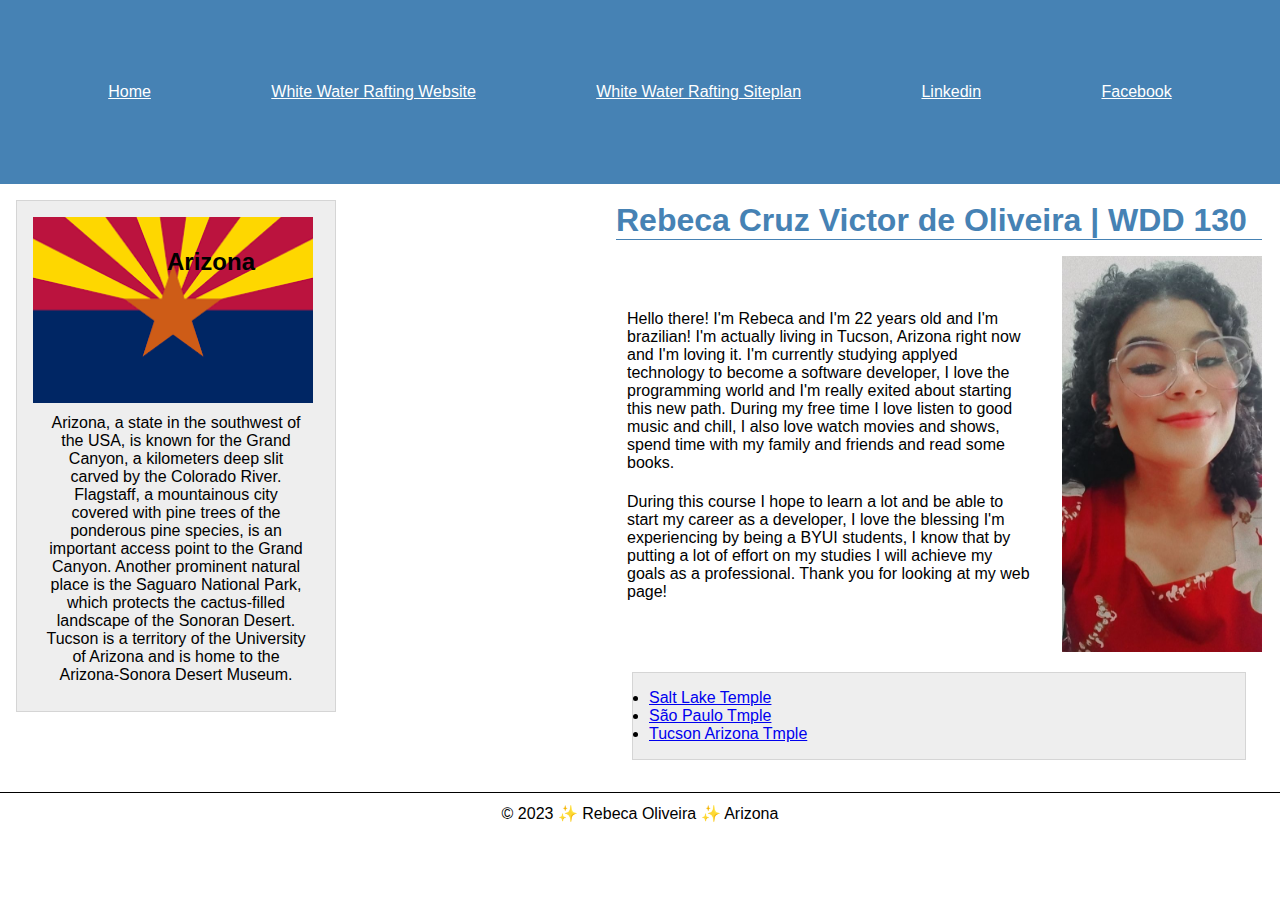
<file: index.html>
<!DOCTYPE html>
<html lang="en-US">

  <head>
    <meta charset="utf-8">
    <meta name="viewport" content="width=device-width,initial-scale=1.0">
    <title>Rebeca Oliveira | WDD 130</title>
    <meta name="description" content="Describe your home page here using keywords like your name, the course, the purpose of the page.">
    <meta name="author" content="Your name">
    <link rel="stylesheet" href="styles.css">
  </head>


  <body>
    <header>
        <nav>
          <a href="#">Home</a>
          <a href="wwr/">White Water Rafting Website</a>
          <a href="wwr/site-plan-rafting.html">White Water Rafting Siteplan</a>
          <a href="https://linkedin.com">Linkedin</a>
          <a href="https://facebook.com ">Facebook</a>
        </nav>
      </header>

      <main>
        <div class="grid">
          <h1>Rebeca Cruz Victor de Oliveira | WDD 130</h1>
          <div class="container">
            <div class="paragraph">
              <p>Hello there! I'm Rebeca and I'm 22 years old and I'm brazilian! I'm actually living in Tucson, Arizona right now and I'm loving it. I'm currently studying applyed technology to become a software developer, I love the programming world and I'm really exited about starting this new path. During my free time I love listen to good music and chill, I also love watch movies and shows, spend time with my family and friends and read some books. 
              </p>
              <p>During this course I hope to learn a lot and be able to start my career as a developer, I love the blessing I'm experiencing by being a BYUI students, I know that by putting a lot of effort on my studies I will achieve my goals as a professional. Thank you for looking at my web page!</p>
            </div>
            <div class="picture">
              <img width="200" alt="Image of me!" src="images/rebeca.jpeg"> 
            </div>
          </div>
          <ul class="box indent">
            <li><a href="https://www.churchofjesuschrist.org/temples/details/salt-lake-temple?lang=eng" target="_blank">Salt Lake Temple</a></li>
            <li><a href="https://www.churchofjesuschrist.org/temples/details/sao-paulo-brazil-temple?lang=eng" target="_blank">São Paulo Tmple</a>
            <li><a href="https://www.churchofjesuschrist.org/temples/details/tucson-arizona-temple?lang=eng" target="_blank">Tucson Arizona Tmple</a></li>
          </ul>
        </div>
      </main>

      <aside class="box">
        <div class="grid">
          <h2>Arizona</h2>
          <img src="images/flag.png" alt="Arizona landscape">
          <p>Arizona, a state in the southwest of the USA, is known for the Grand Canyon, a kilometers deep slit carved by the Colorado River. Flagstaff, a mountainous city covered with pine trees of the ponderous pine species, is an important access point to the Grand Canyon. Another prominent natural place is the Saguaro National Park, which protects the cactus-filled landscape of the Sonoran Desert. Tucson is a territory of the University of Arizona and is home to the Arizona-Sonora Desert Museum.</p>
        </div>
      </aside>
      <footer>
        <p>&copy; 2023 ✨ Rebeca Oliveira ✨ Arizona
        </p>
      </footer>
    </body>
</html>
</file>
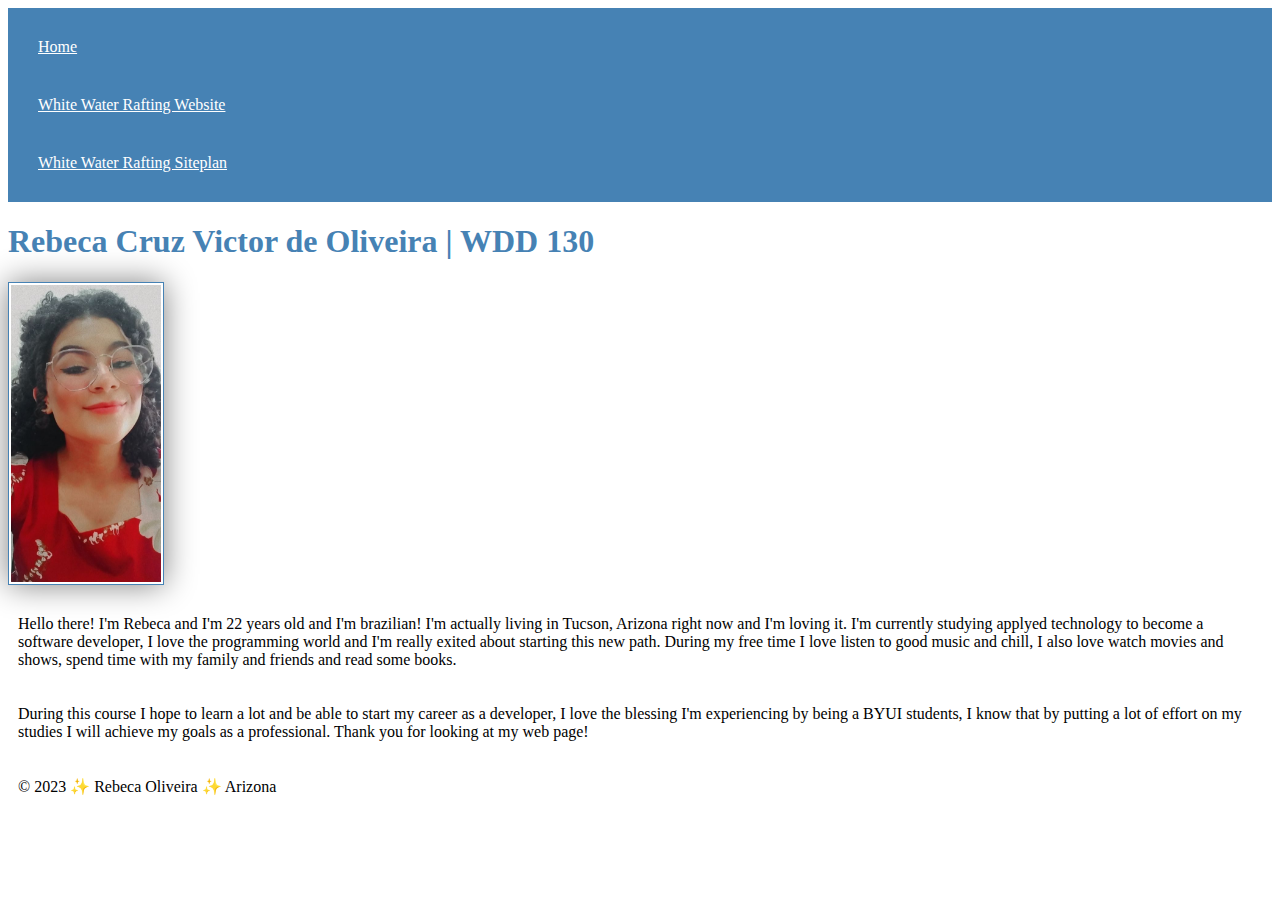
<file: about_me/index.html>
<!DOCTYPE html>
<html lang="en-US">
  <head>
    <link rel="stylesheet" href="styles/styles.css">
    <meta charset="utf-8">
    <meta name="viewport" content="width=device-width,initial-scale=1.0">
    <title>Rebeca Oliveira | WDD 130</title>
  </head>
  <body>
    <header>
        <nav>
          <a href="#">Home</a>
          <a href="wwr/">White Water Rafting Website</a>
          <a href="wwr/site-plan-rafting.html">White Water Rafting Siteplan</a>
        </nav>
      </header>
      <main>
        <h1>Rebeca Cruz Victor de Oliveira | WDD 130</h1>
        <img width="200" alt="Image of me!" src="images/rebeca.jpeg"> 
        <p>Hello there! I'm Rebeca and I'm 22 years old and I'm brazilian! I'm actually living in Tucson, Arizona right now and I'm loving it. I'm currently studying applyed technology to become a software developer, I love the programming world and I'm really exited about starting this new path. During my free time I love listen to good music and chill, I also love watch movies and shows, spend time with my family and friends and read some books. 
        </p>
        <p>During this course I hope to learn a lot and be able to start my career as a developer, I love the blessing I'm experiencing by being a BYUI students, I know that by putting a lot of effort on my studies I will achieve my goals as a professional. Thank you for looking at my web page!</p>
      </main>
      <footer>
        <p>&copy; 2023 ✨ Rebeca Oliveira ✨ Arizona
        </p>
      </footer>
    </body>
</html>
</file>
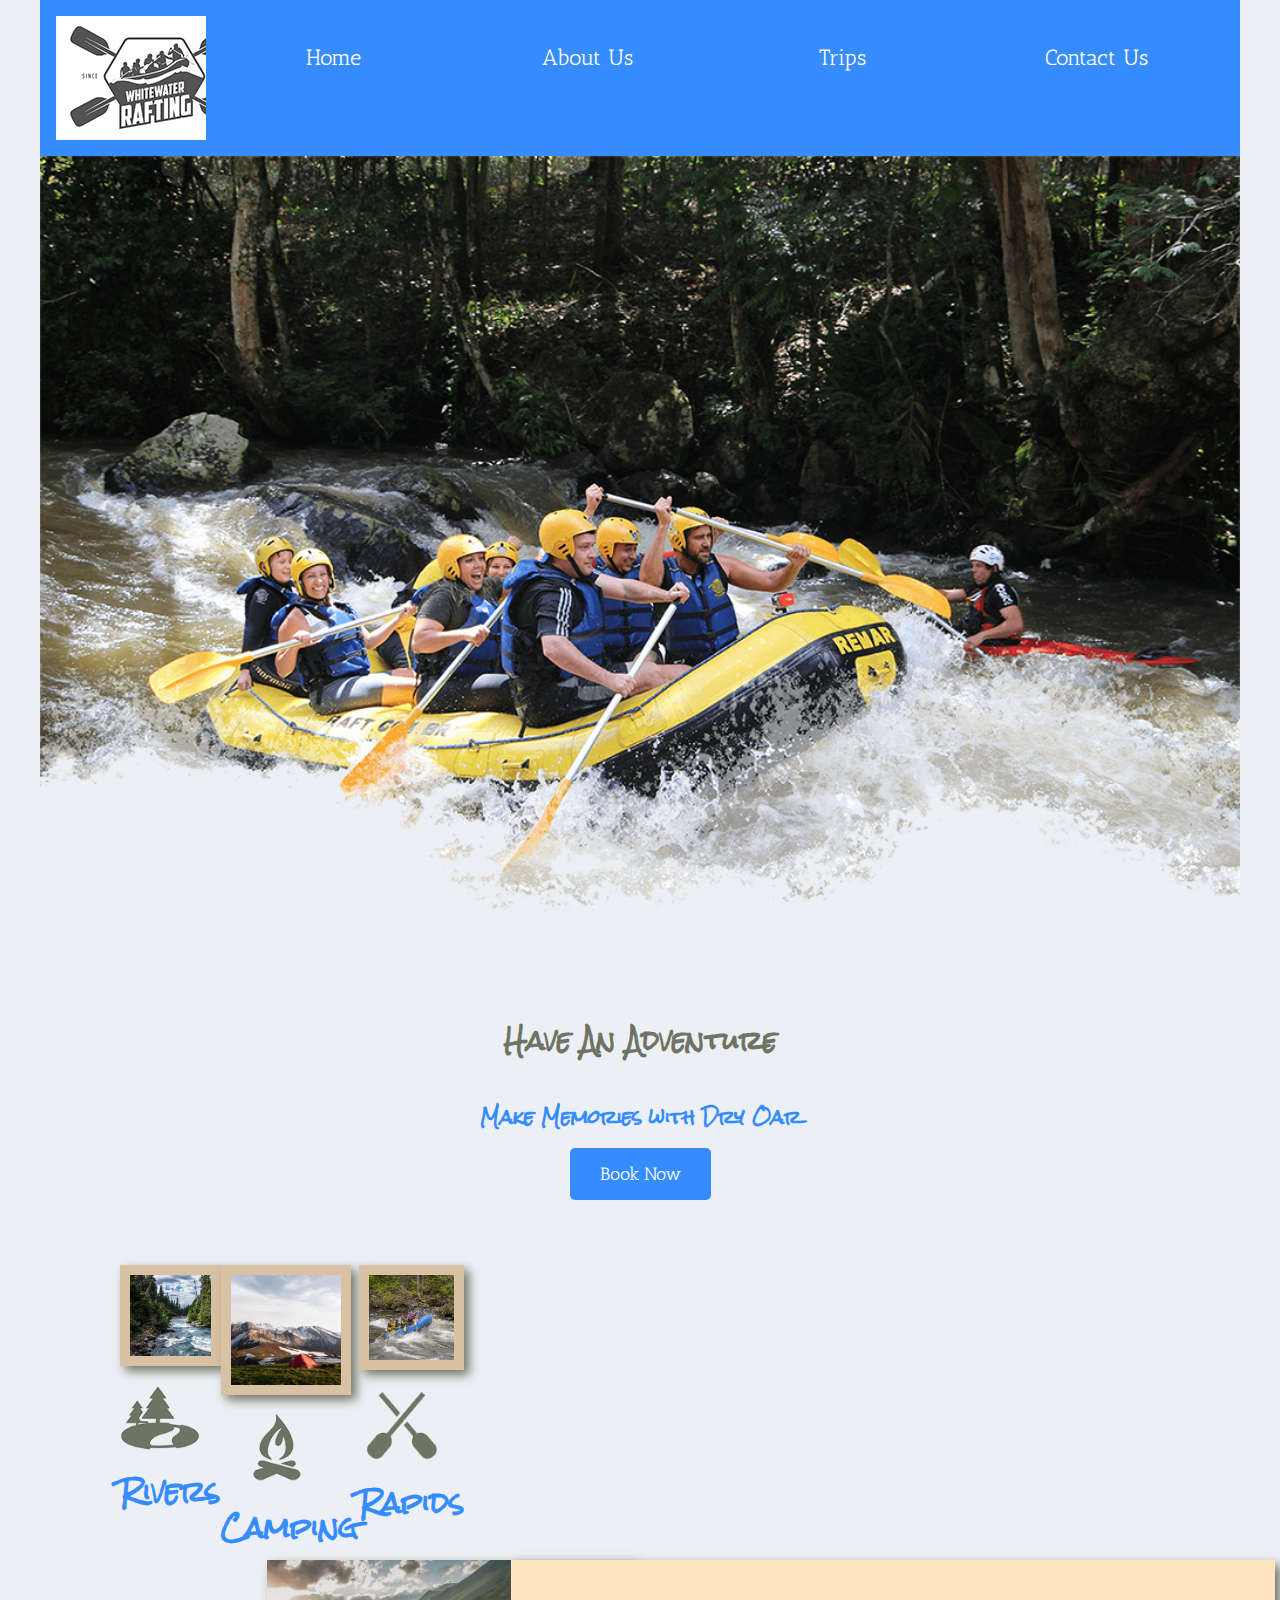
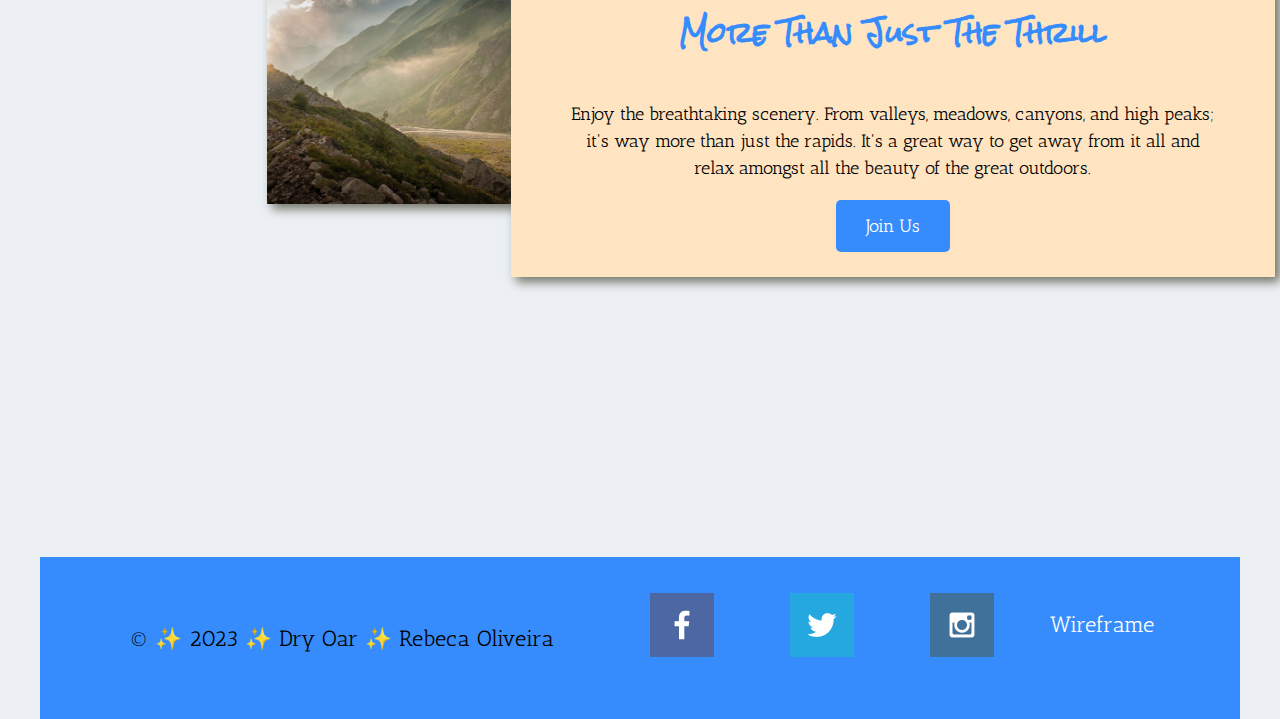
<file: wwr/index.html>
<!-- March, 8, 2023 -->
<!DOCTYPE html>
<html lang="en">

  <head>
    <meta charset="utf-8">
    <meta name="viewport" content="width=device-width, initial-scale=1">
    <title>Home</title>
    <meta 
        name="decription"
        content="This page will provide contact information, history, and promotions.">
    <link rel="stylesheet" href="styles/rafting.css">
</head>



<body>
  <div id="content">

    <header>

      <img src="images/logo.png" alt="Rafting Site Logo">
       
      <nav>
          <a href="index.html">Home</a>
          <a href="about.html">About Us</a>
          <a href="trips.html">Trips</a>
          <a href="contact.html">Contact Us</a>
          
      </nav>   

  </header class="home-page">

    <div id="hero">
      <div id="hero-box">
        <img id="hero-img" src="images/hero.png" alt="People enjoying white water rafting">
      </div>
      <section id="hero-msg">
        <h1 class="home-title">Have An Adventure</h1>
        <h4 class="h4-text">Make Memories with Dry Oar</h4>
        <div class="button-box">
          <a class="book" href="rates.html">Book Now</a>
        </div>
      </section>
    </div>

    <main class="home-grid">

      <section class="rivers-card">
        <img class="card-img" src="images/rivers.jpg" alt="river in forest">
        <img class="icon" src="images/river_icon.png" alt="river icon">
        <h2>Rivers</h2>
      </section>

      <section class="camping-card">
        <img class="card-img" src="images/camping.jpg" alt="tent in mountains">
        <img class="icon" src="images/fire_icon.png" alt="fire icon">
        <h2>Camping</h2>
      </section>

      <section class="rapids-card">
        <img class="card-img" src="images/rapids.jpg" alt="rafting boat">
        <img class="icon" src="images/oars.png" alt="oars icon">
        <h2>Rapids</h2>
      </section>

      <div id="background"></div>
      <img class="mountains" src="images/mountains.jpg" alt="Misty mountains">

      <section class="msg">
        <h2>More Than Just The Thrill</h2>
        <p>Enjoy the breathtaking scenery. From valleys, meadows, canyons, and high peaks; it's way more than just the
          rapids. It's a great way to get away from it all and relax amongst all the beauty of the great outdoors. </p>
        <a class='join' href="rivers.html">Join Us</a>
      </section>

    </main> 

    <footer>
      <p>© ✨ 2023 ✨  Dry Oar ✨  Rebeca Oliveira</p>
              
              <nav class="sociallinks">
                  <a href="https://facebook.com">
                    <img src="images/facebook.png" alt="Facebook">
                  </a>
                  <a href="https://twitter.com">
                    <img src="images/twitter.png" alt="Twitter">
                  </a>
                  <a href="https://instagram.com">
                    <img src="images/instagram.png" alt="Instagram">
                  </a>
                  <a href="https://app.moqups.com/S36EjZOQnEIf8T0Gbt5Qzs2PZNSnxYge/view/page/a29d6f3c2">Wireframe</a>
                </nav>
  </footer>

  </div>
</body>

</html>
</file>
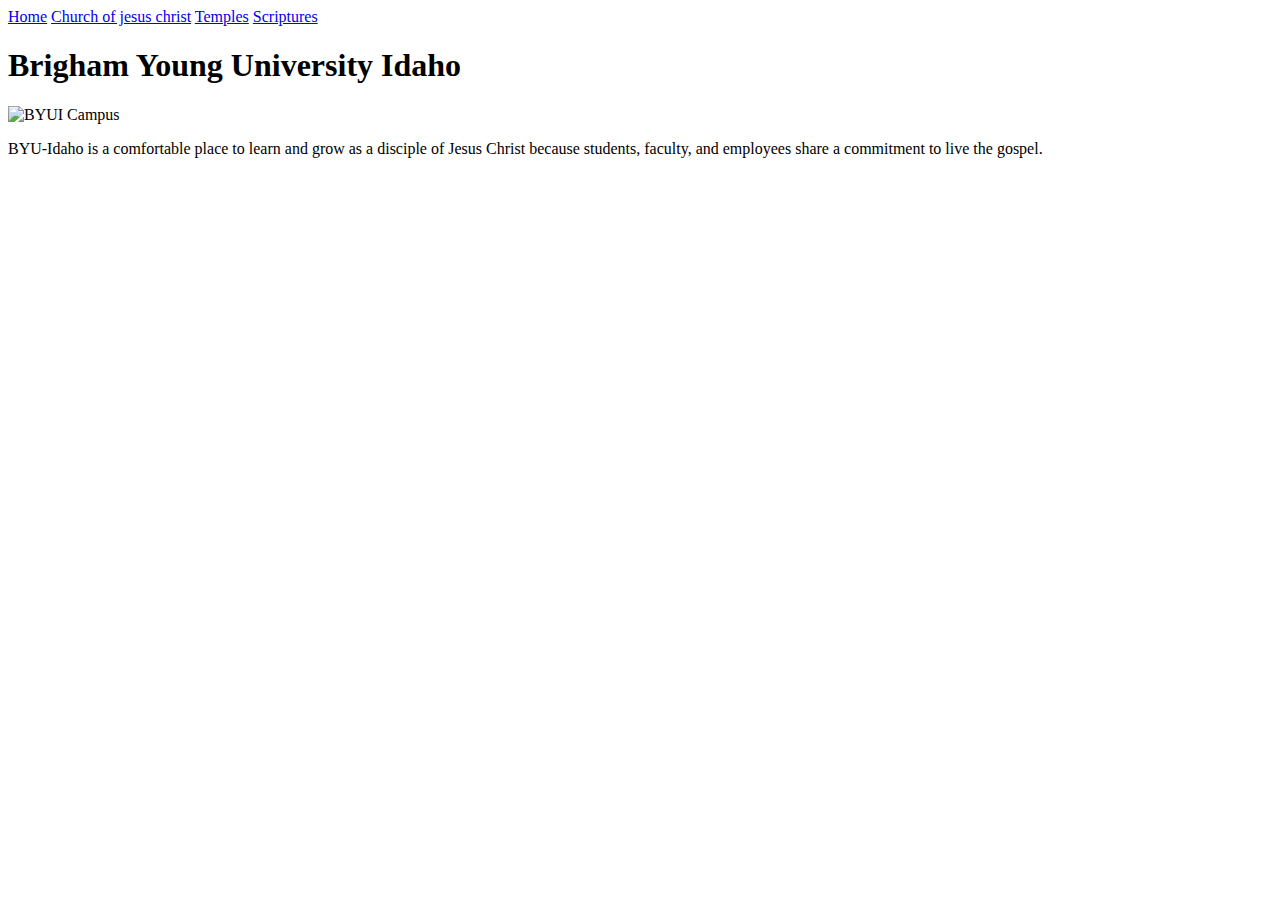
<file: byui.html>
<!DOCTYPE html>
<html>
  <head>
    <title>BYUI</title>
  </head>
  <body>
    <header></header>
        <nav>
            <a href="byui.html">Home</a>
            <a href="https://www.churchofjesuschrist.org">Church of jesus christ</a>
            <a href="https://www.churchofjesuschrist.org/temples">Temples</a>
            <a href="https://www.churchofjesuschrist.org/study/scriptures">Scriptures</a>
        </nav> 
            <main>
                <h1>Brigham Young University Idaho</h1>
                <img
                    scr="https://www.byui.edu/images/service-sites/map-banner.jpg"
                    alt="BYUI Campus"
                />
                <p>BYU-Idaho is a comfortable place to learn and grow as a disciple of Jesus Christ because students, faculty, and employees share a commitment to live the gospel.</p>
            </main>
    <footer></footer>
  </body>
</html>
</file>
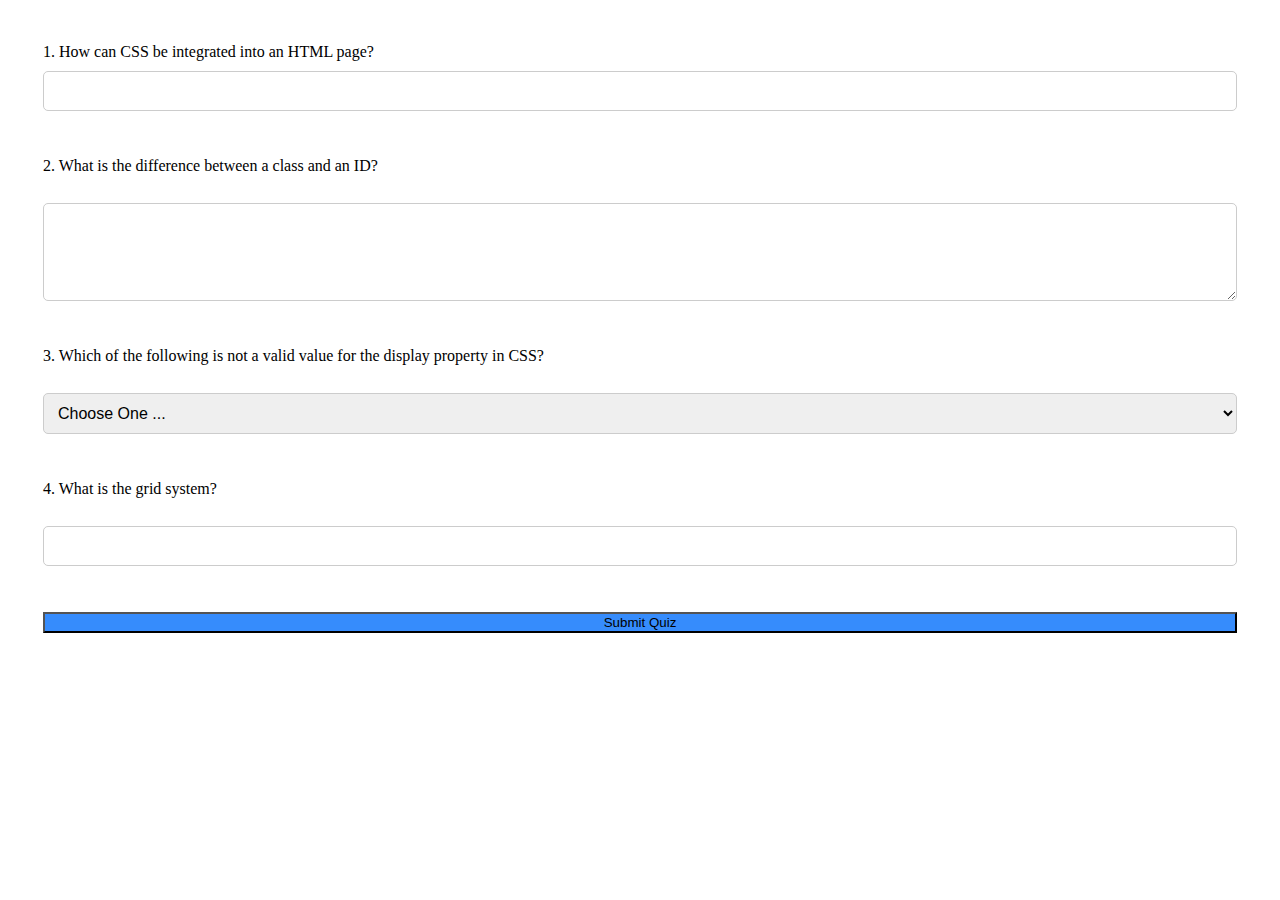
<file: quiz.html>
<!DOCTYPE html>
<html lang="en">
<head>
    <meta charset="UTF-8">
    <meta http-equiv="X-UA-Compatible" content="IE=edge">
    <meta name="viewport" content="width=device-width, initial-scale=1.0">
    <title>Quiz</title>
    <link rel="stylesheet" href="quiz.css">
</head>
<body>
   <form>
    <label for="q1">1. How can CSS be integrated into an HTML page?</label>
    <input type="text" id="q1" name="q1"><br><br>

    <label for="q2">2. What is the difference between a class and an ID?</label><br>
      <textarea id="q2" name="q2" rows="4" cols="50"></textarea><br><br>

    <label for="q3">3. Which of the following is not a valid value for the display property in CSS?</label><br>
    <select id="q3" name="q3">
      <option value="" selected disabled>Choose One ...</option>
      <option value="block">block</option>
      <option value="inline">inline</option>
      <option value="hide">hide</option>
    </select><br><br>

    <label for="q4">4. What is the grid system?</label><br>
      <input type="number" id="q4" name="q4"><br><br>

    <button type="submit">Submit Quiz</button>

   </form>
</body>
</html>
</file>
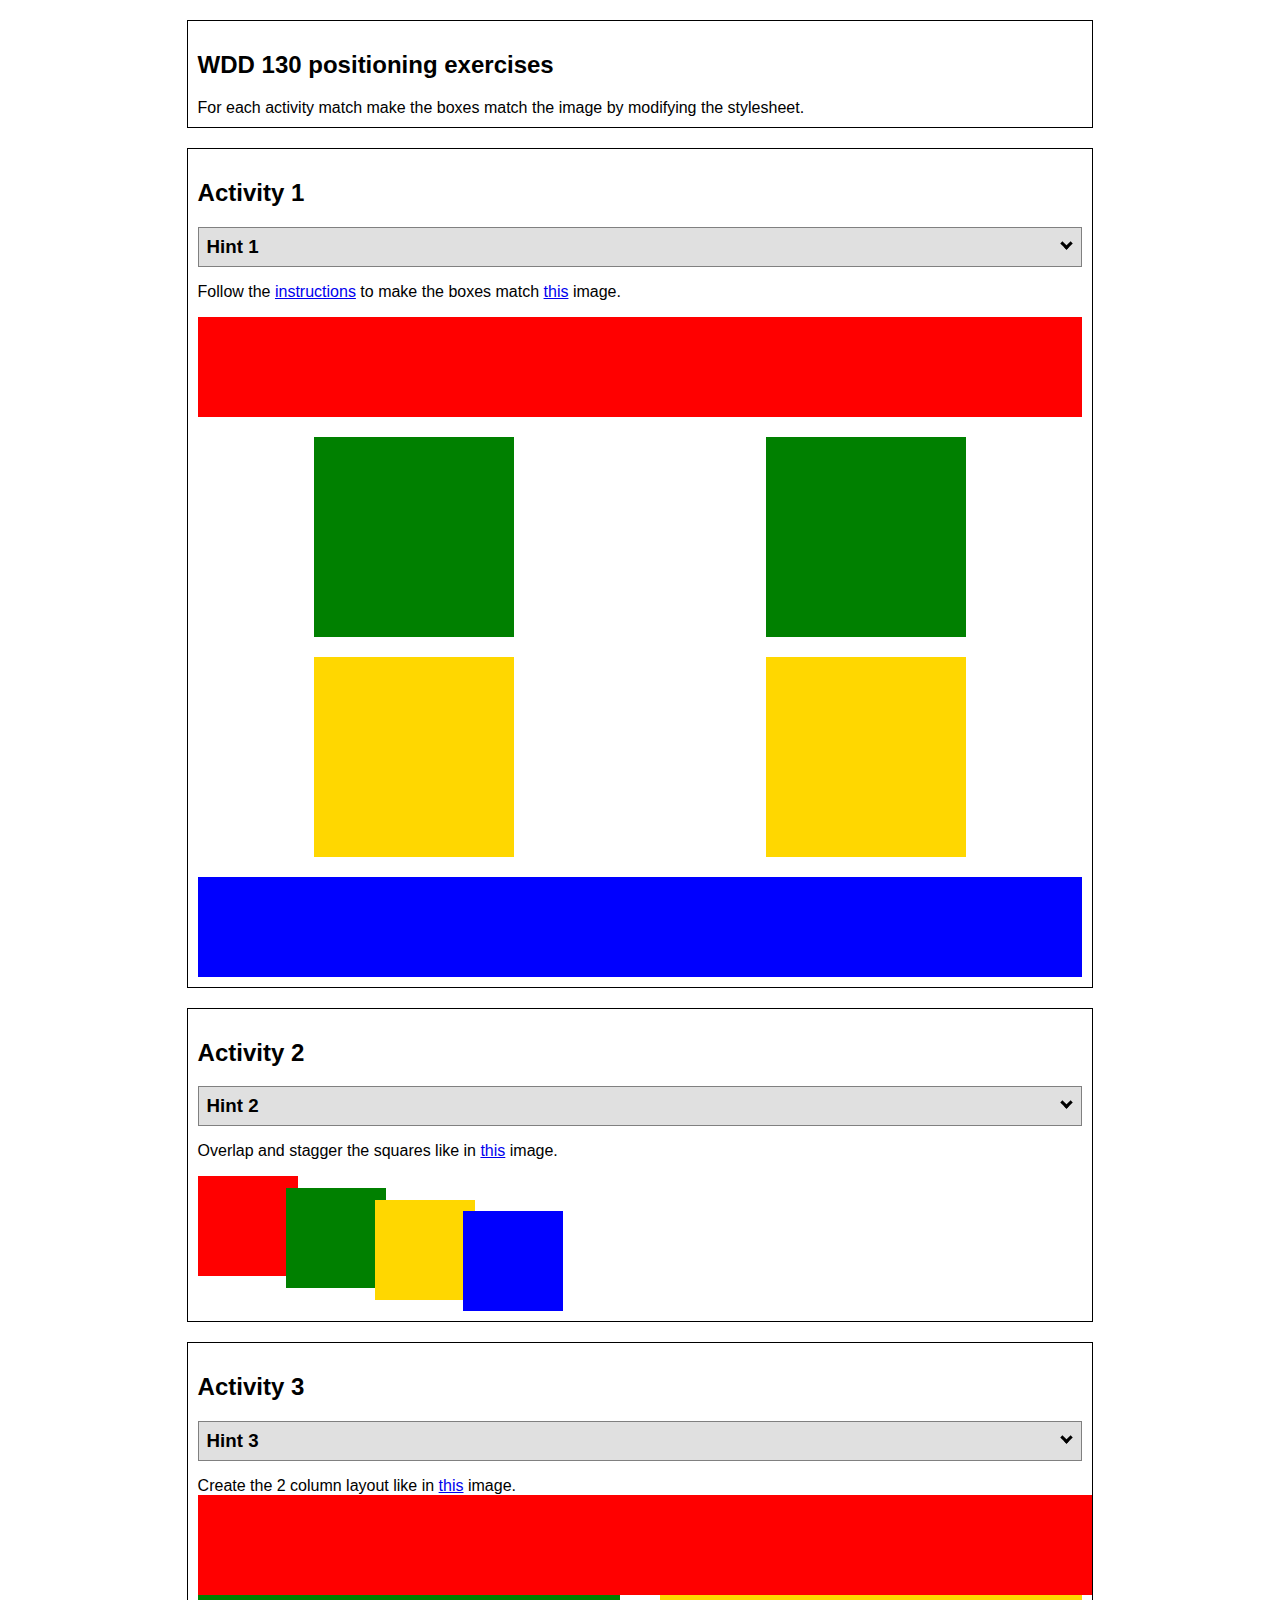
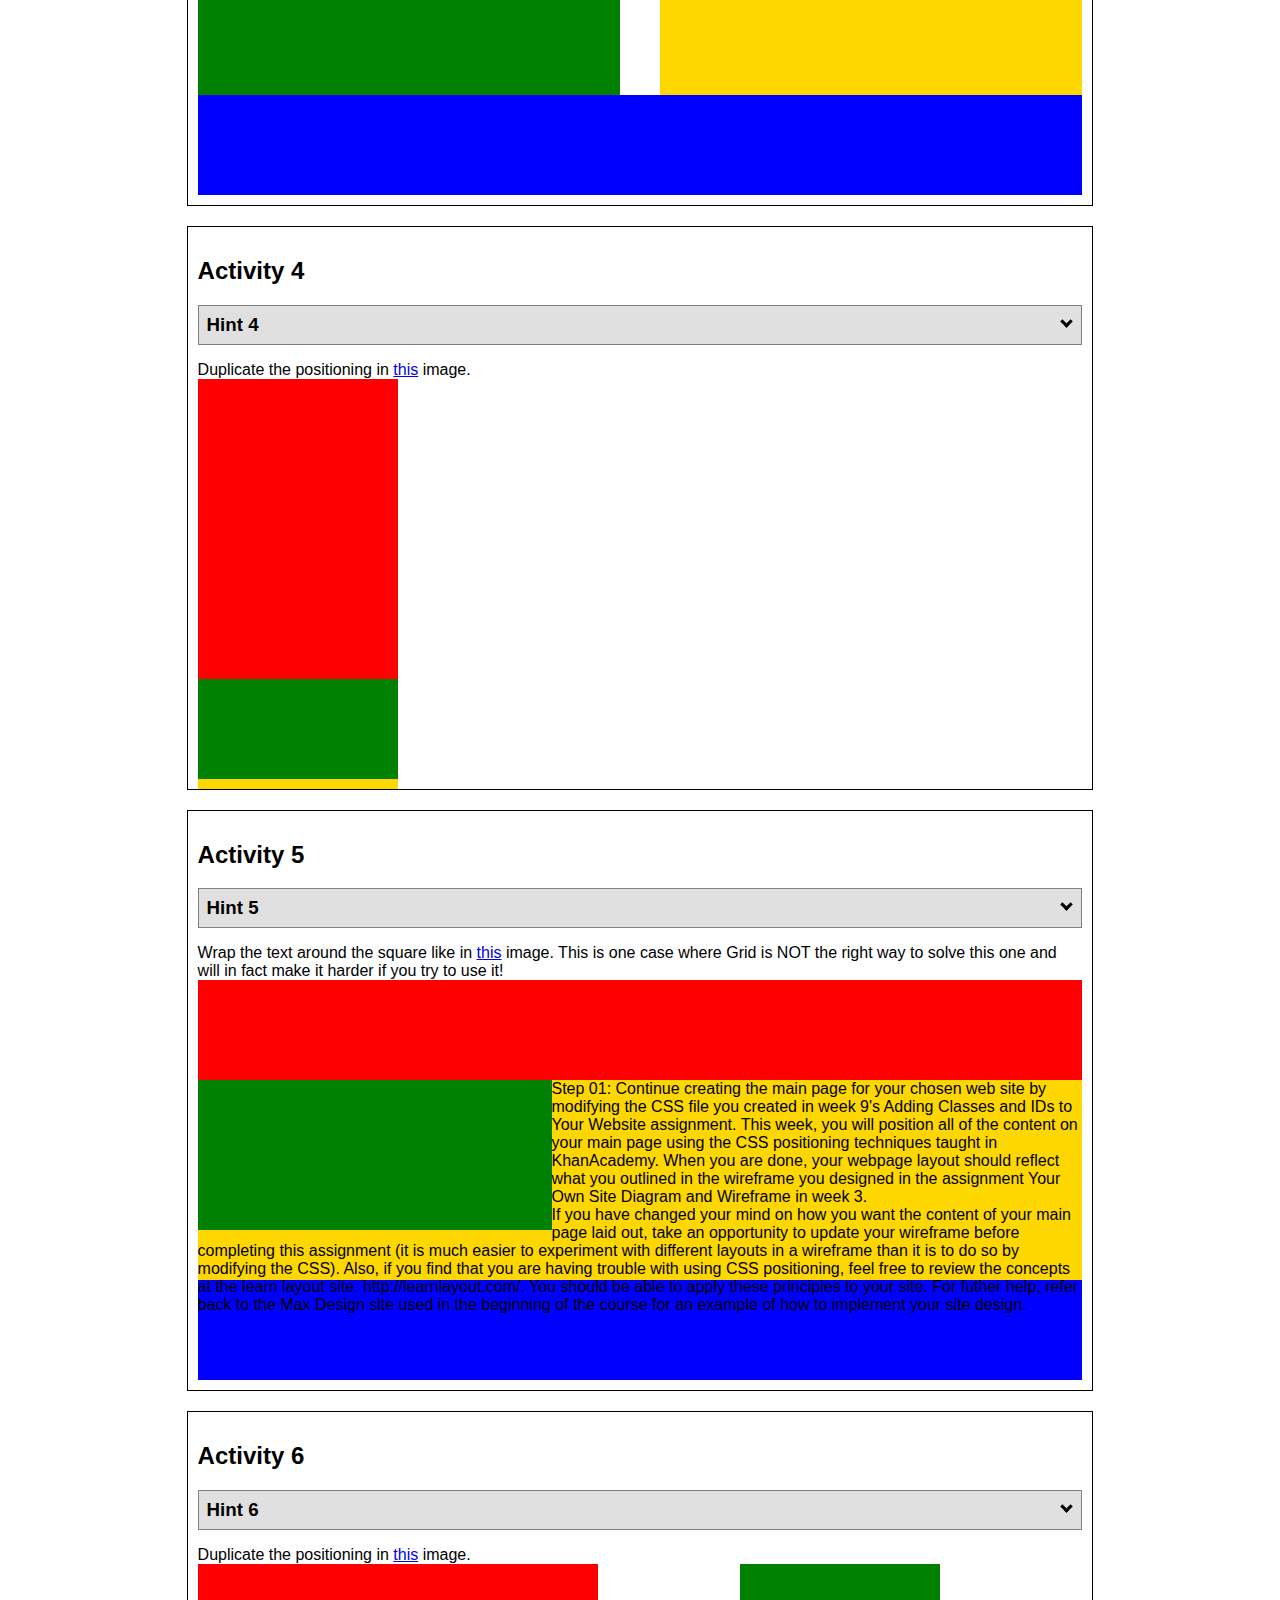
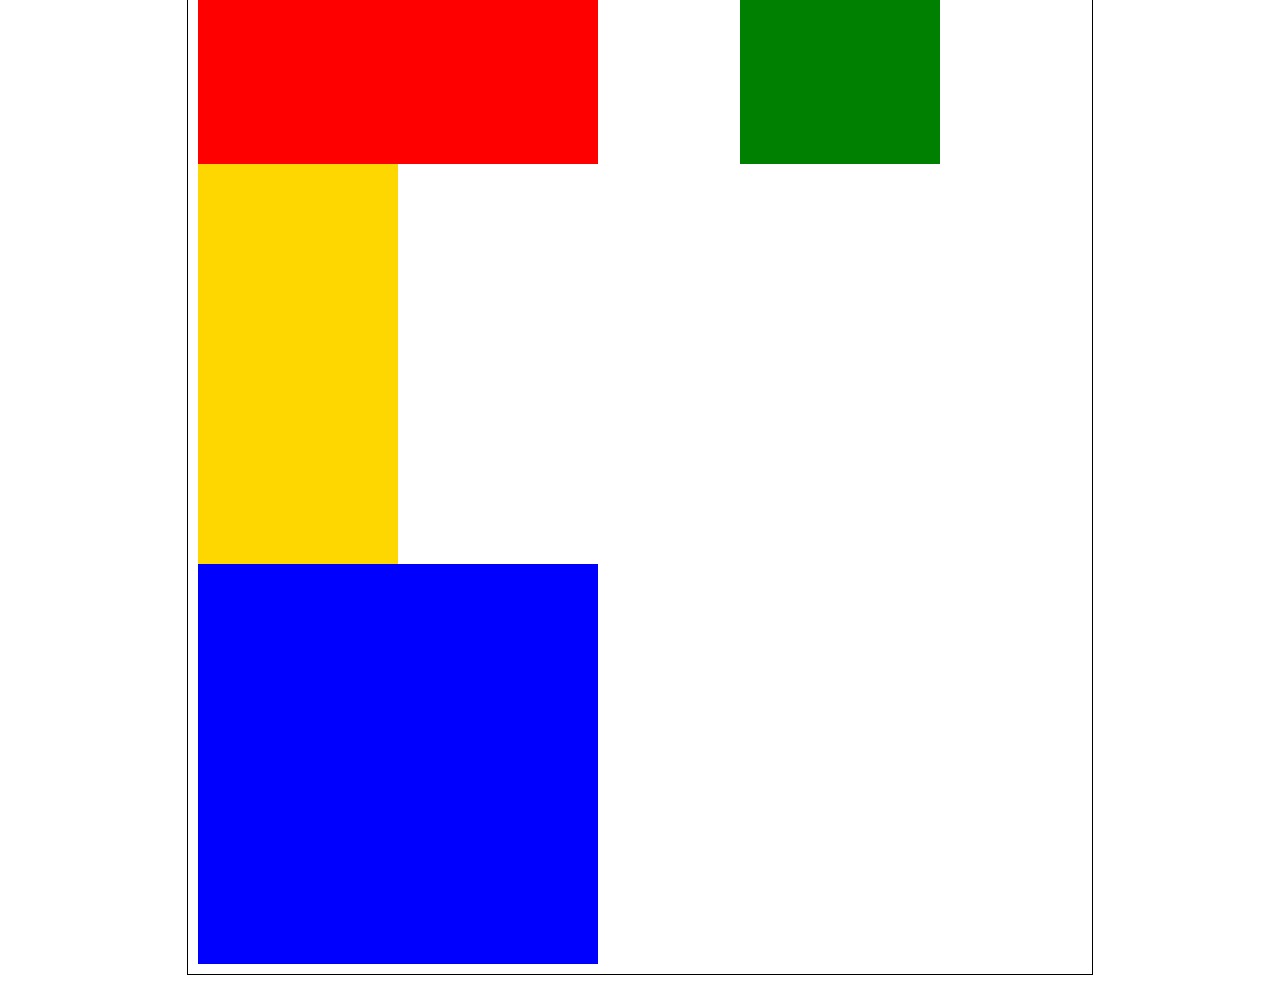
<file: positionning/positioning.html>
<!DOCTYPE html>
<html lang="en">
  <head>
    <!-- HTML - Name: positioning.html -->
    <title>Positioning Activity</title>
    <link rel="stylesheet" type="text/css" href="positionstyles.css" />
  </head>
  <body>
    <div class="activity">
      <h2>WDD 130 positioning exercises</h2>
      For each activity match make the boxes match the image by modifying the stylesheet.</div>
    <div class="activity">
      <h2>Activity 1</h2>
      <section class="hint"><input type="checkbox" ><i></i> <h3>Hint 1</h3><div><p>Check out the <a href="https://byui-wdd.github.io/wdd130/activities/w06-css-positioning.html" target="_blank">activity instructions</a> in Ilearn!</p></div></section>
      <p>Follow the <a href="https://byui-wdd.github.io/wdd130/activities/w06-css-positioning.html" target="_blank">instructions</a> to make the boxes match  <a href="https://byui-wdd.github.io/wdd130/images/example1.png" target="_blank">this</a> image.</p>
      <div class="content1" >
        <div class="red1" ></div>
        <div class="green1" ></div>
        <div class="green1" ></div>
        <div class="yellow1"></div>
        <div class="yellow1"></div>
        <div class="blue1"></div>
      </div>
    </div>
    <div class="activity">
      <h2>Activity 2</h2>
      <section class="hint"><input type="checkbox" > <h3>Hint 2</h3><i></i><div><p>Remember that the best way to shift elements around slightly on the page is with Margins.  You could also use Grid.  Either would work for this. If you choose margin, you can use a <em>negative</em> margin. (ie margin-top: -20px;)</p><h4>Properties used:</h4><ul><li>margin-top, margin-left</li><li>...or...</li><li>grid-template-columns: 50px 50px 50px 50px 50px </li></ul></div></section>
      <p>Overlap and stagger the squares like in <a href="https://byui-wdd.github.io/wdd130/images/example2.png" target="_blank">this</a> image.</p>
      <div class="content2" >
        <div class="red2" ></div>
        <div class="green2" ></div>
        <div class="yellow2"></div>
        <div class="blue2"></div>
      </div>
    </div>
    <div class="activity">
      <h2>Activity 3</h2>
      <section class="hint"><input type="checkbox" > <h3>Hint 3</h3><i></i><div><p>This one is going to be best solved with CSS Grid. Remember to make the boxes the right width first...then start moving them around. </p><h4>Properties used:</h4><ul><li>display:grid;</li><li>grid-template-columns:</li><li>grid-column-gap:</li>
        <li>grid-column:</li>  </ul></div></section>
      Create the 2 column layout like in <a href="https://byui-wdd.github.io/wdd130/images/example3.png" target="_blank">this</a>  image.
      <div class="content3" >
        <div class="red3" ></div>
        <div class="green3" ></div>
        <div class="yellow3"></div>
        <div class="blue3"></div>
      </div>
    </div>
    <div class="activity">
      <h2>Activity 4</h2>
      <section class="hint"><input type="checkbox" > <h3>Hint 4</h3><i></i><div><p>For the others we have been primarily concerned with width. For this one you will need to adjust height as well. </p><h4>Properties used:</h4><ul><li>display:grid;</li><li>grid-template-columns:</li><li>grid-row:</li></ul></div></section>
      Duplicate the positioning in <a href="https://byui-wdd.github.io/wdd130/images/example4.png" target="_blank">this</a> image. 
      <div class="content4" >
        <div class="red4" ></div>
        <div class="green4" ></div>
        <div class="yellow4"></div>
        <div class="blue4"></div>
      </div>
    </div>

    <div class="activity">
      <h2>Activity 5</h2>
      <section class="hint"><input type="checkbox" > <h3>Hint 5</h3><i></i><div><p>Grid is <strong>not</strong> the right way to do this.  In fact there is only one way to really do that...and that is with float. Remember that we float the thing we want the text to wrap around.  Also remember to start by making all the shapes the right size and shape.</p><h4>Properties used:</h4><ul><li>float: left;</li></ul></div></section>
      Wrap the text around the square like in <a href="https://byui-wdd.github.io/wdd130/images/example5.png" target="_blank">this</a> image. This is one case where Grid is NOT the right way to solve this one and will in fact make it harder if you try to use it!
      <div class="content5" >
        <div class="red5" ></div>
        <div class="green5" ></div>
        <div class="yellow5">Step 01: Continue creating the main page for your chosen web site by modifying the CSS file you created in week 9's Adding Classes and IDs to Your Website assignment. This week, you will position all of the content on your main page using the CSS positioning techniques taught in KhanAcademy. When you are done, your webpage layout should reflect what you outlined in the wireframe you designed in the assignment Your Own Site Diagram and Wireframe in week 3. <br />
          If you have changed your mind on how you want the content of your main page laid out, take an opportunity to update your wireframe before completing this assignment (it is much easier to experiment with different layouts in a wireframe than it is to do so by modifying the CSS). Also, if you find that you are having trouble with using CSS positioning, feel free to review the concepts at the learn layout site: http://learnlayout.com/. You should be able to apply these principles to your site. For futher help, refer back to the Max Design site used in the beginning of the course for an example of how to implement your site design.</div>
        <div class="blue5"></div>
      </div>
    </div>
    <div class="activity">
      <h2>Activity 6</h2>
      <section class="hint"><input type="checkbox" > <h3>Hint 6</h3><i></i><div><p>This one is all about visualizing the grid behind the layout. If you are having a hard time doing that first: all the sizes are even multiples of 100, and second here is another example with the lines drawn: <a href="https://byui-wdd.github.io/wdd130/images/example6-hint.png" target="_blank">example 6 with lines</a>. For this one you will find it easiest if you use px for the column width. You can also use <kbd>z-index</kbd> to control the element layering.    </p><h4>Properties used:</h4><ul><li>display:grid;</li><li>grid-template-columns:</li><li>grid-column:</li><li>grid-row:</li><li><a href="https://www.w3schools.com/cssref/pr_pos_z-index.asp" target="_blank">z-index:</a></li></ul></div></section>
      Duplicate the positioning in <a href="https://byui-wdd.github.io/wdd130/images/example6.png" target="_blank">this</a> image.
      <div class="content6" >
        <div class="red6" ></div>
        <div class="green6" ></div>
        <div class="yellow6"></div>
        <div class="blue6"></div>
      </div>
    </div>
  </body>
</html>
</file>
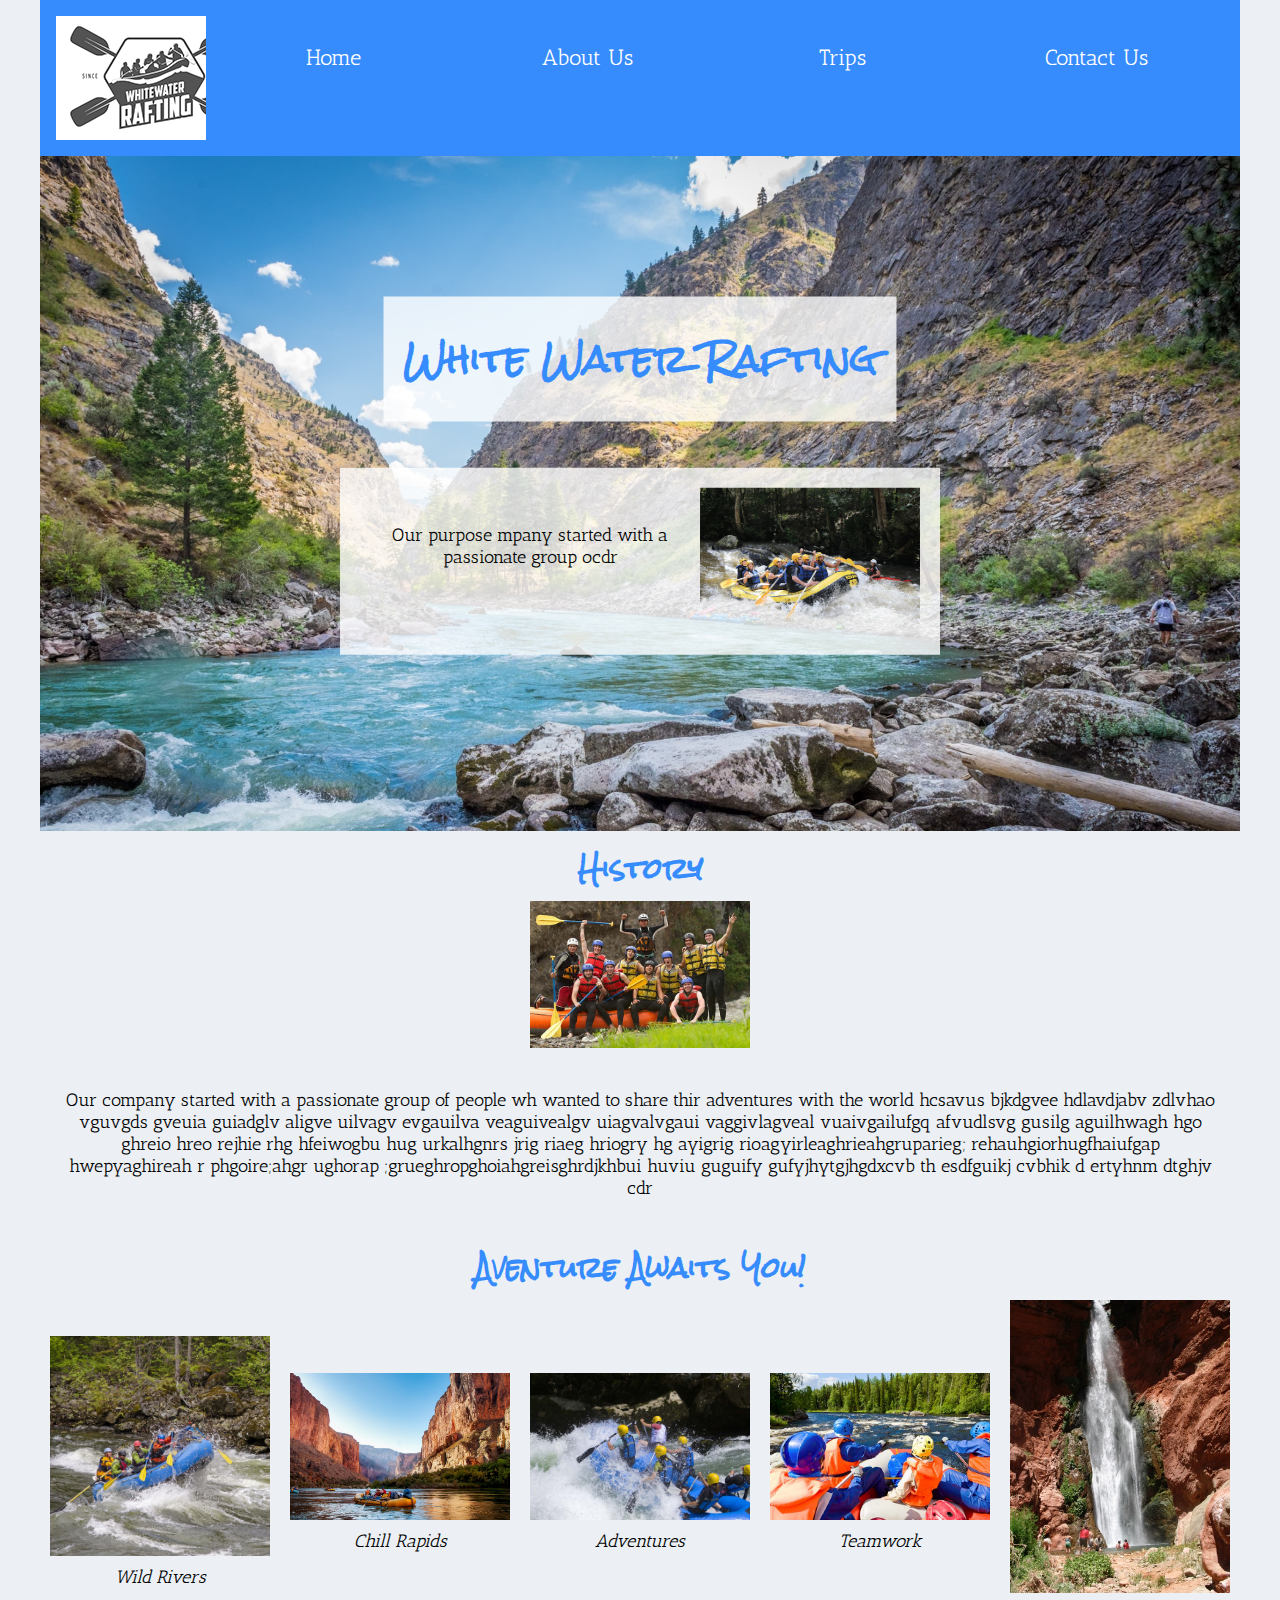
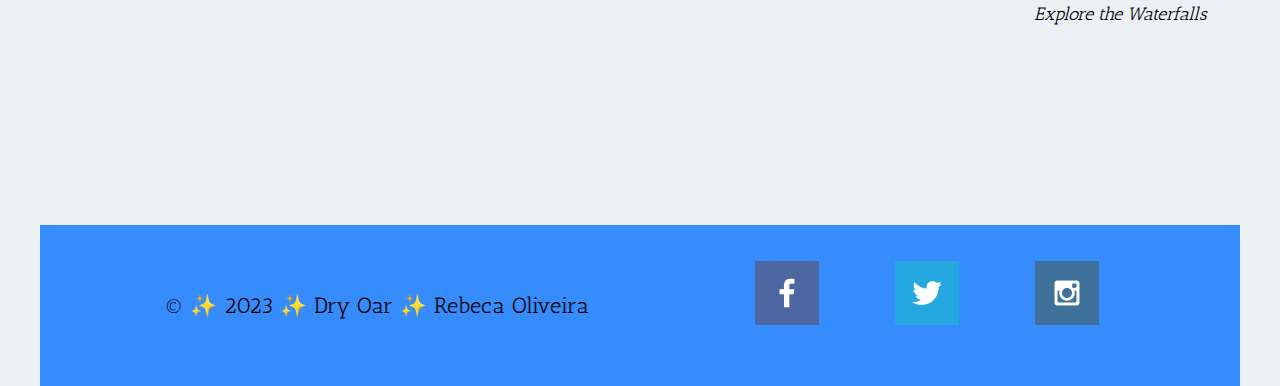
<file: wwr/about.html>
<!DOCTYPE html>

<html lang="en-US">

    <head>
        <meta charset="utf-8">
        <meta name="viewport" content="width=device-width, initial-scale=1">
        <title>About Us</title>
        <meta 
            name="decription"
            content="This page will provide contact information, history, and promotions.">
        <link rel="stylesheet" href="styles/rafting.css">
    </head>

    <body>
        <header>

            <img src="images/logo.png" alt="Rafting Site Logo">
             
            <nav>
                <a href="index.html">Home</a>
                <a href="about.html">About Us</a>
                <a href="trips.html">Trips</a>
                <a href="contact.html">Contact Us</a>
                
            </nav>   

        </header>


        <main class="about">
            
                <div class="hero">
                <img class="background" src="images/middleforksalmon.jpg" alt="backgroud image">
                <div class="overlay-background">
                    <h1>White Water Rafting</h1>
                    <article class="hero-top">
                        <p>Our purpose mpany started with a passionate group ocdr</p>
                        <img src="images/hero.png" alt="People enjoying white water rafting">
                    </article>
                </div>
                </div>

                <section>
                    <h2>History</h2>
                    <img src="images/rafting-happy-client.jpeg" alt="Happy client">
                    <p>Our company started with a passionate group of people wh wanted to share thir adventures with the world hcsavus bjkdgvee hdlavdjabv zdlvhao vguvgds gveuia guiadglv aligve uilvagv evgauilva veaguivealgv uiagvalvgaui vaggivlagveal vuaivgailufgq afvudlsvg gusilg aguilhwagh hgo ghreio hreo rejhie rhg hfeiwogbu hug urkalhgnrs jrig riaeg hriogry hg ayigrig rioagyirleaghrieahgruparieg; rehauhgiorhugfhaiufgap hwepyaghireah r phgoire;ahgr ughorap ;grueghropghoiahgreisghrdjkhbui huviu guguify gufyjhytgjhgdxcvb th esdfguikj cvbhik d ertyhnm dtghjv cdr </p>
                </section>

                <section>
                    <h2>Aventure Awaits You!</h2>
                    <div class="adventure">
                    <figure>
                    <img src="images/rapids.jpg" alt="wild rivers">
                        <figcaption>Wild Rivers</figcaption>
                    </figure>
                    <figure>
                    <img src="images/Grand-Canyon.png" alt="sorrounded by nature">
                        <figcaption>Chill Rapids</figcaption>
                    </figure>
                    <figure>
                        <img src="images/rafting-happy.jpeg" alt="people enjoying the river">
                        <figcaption>Adventures</figcaption>
                    </figure>
                    <figure>
                        <img src="images/rafting52_600.jpeg" alt="have fun while exploring">
                        <figcaption>Teamwork</figcaption>
                    </figure>
                    <figure>
                        <img src="images/waterfall.jpeg" alt="Explore nature around you">
                        <figcaption>Explore the Waterfalls</figcaption>
                    </figure>
        
                    </div>
                </section>
            
        </main>


        <footer>
            <p>© ✨ 2023 ✨  Dry Oar ✨  Rebeca Oliveira</p>

            <nav class="sociallinks">
                <a href="https://facebook.com">
                  <img src="images/facebook.png" alt="Facebook">
                </a>
                <a href="https://twitter.com">
                  <img src="images/twitter.png" alt="Twitter">
                </a>
                <a href="https://instagram.com">
                  <img src="images/instagram.png" alt="Instagram">
                </a>
              </nav>
        </footer>
    </body>
</html>
</file>
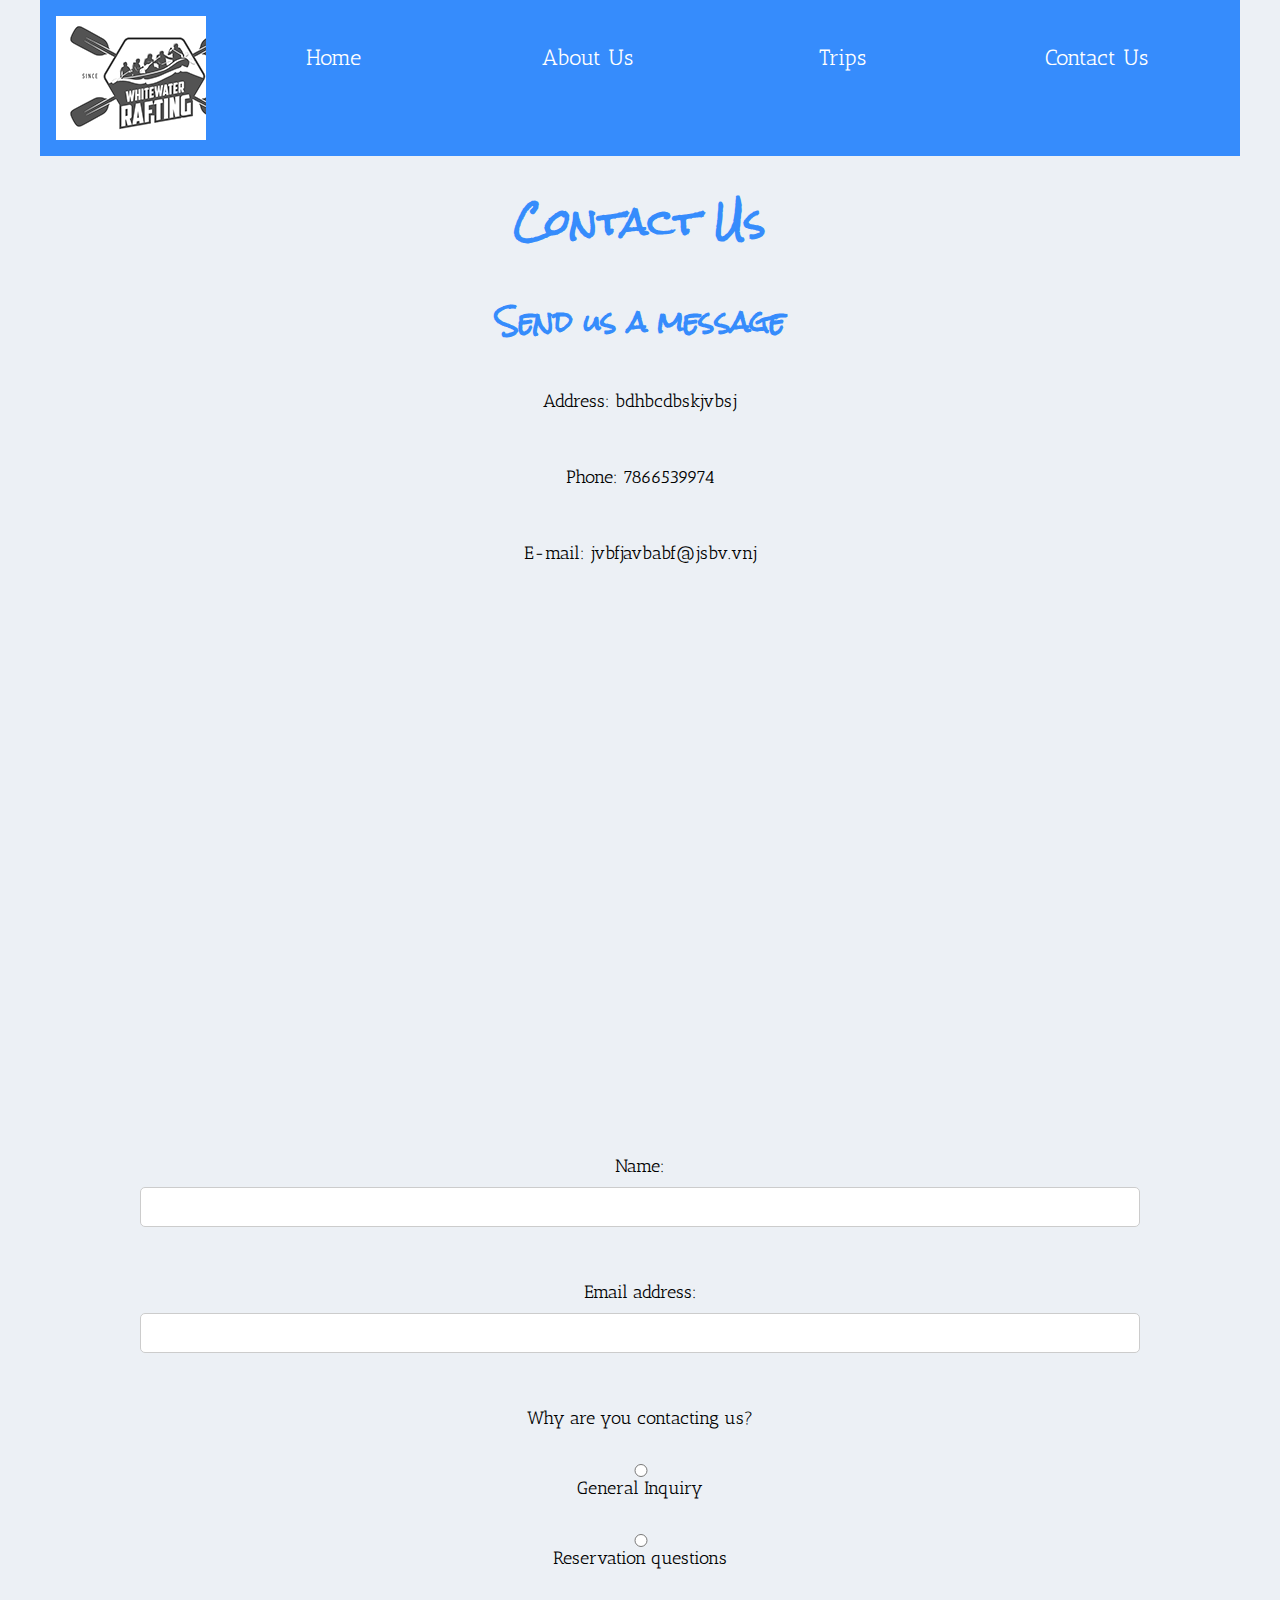
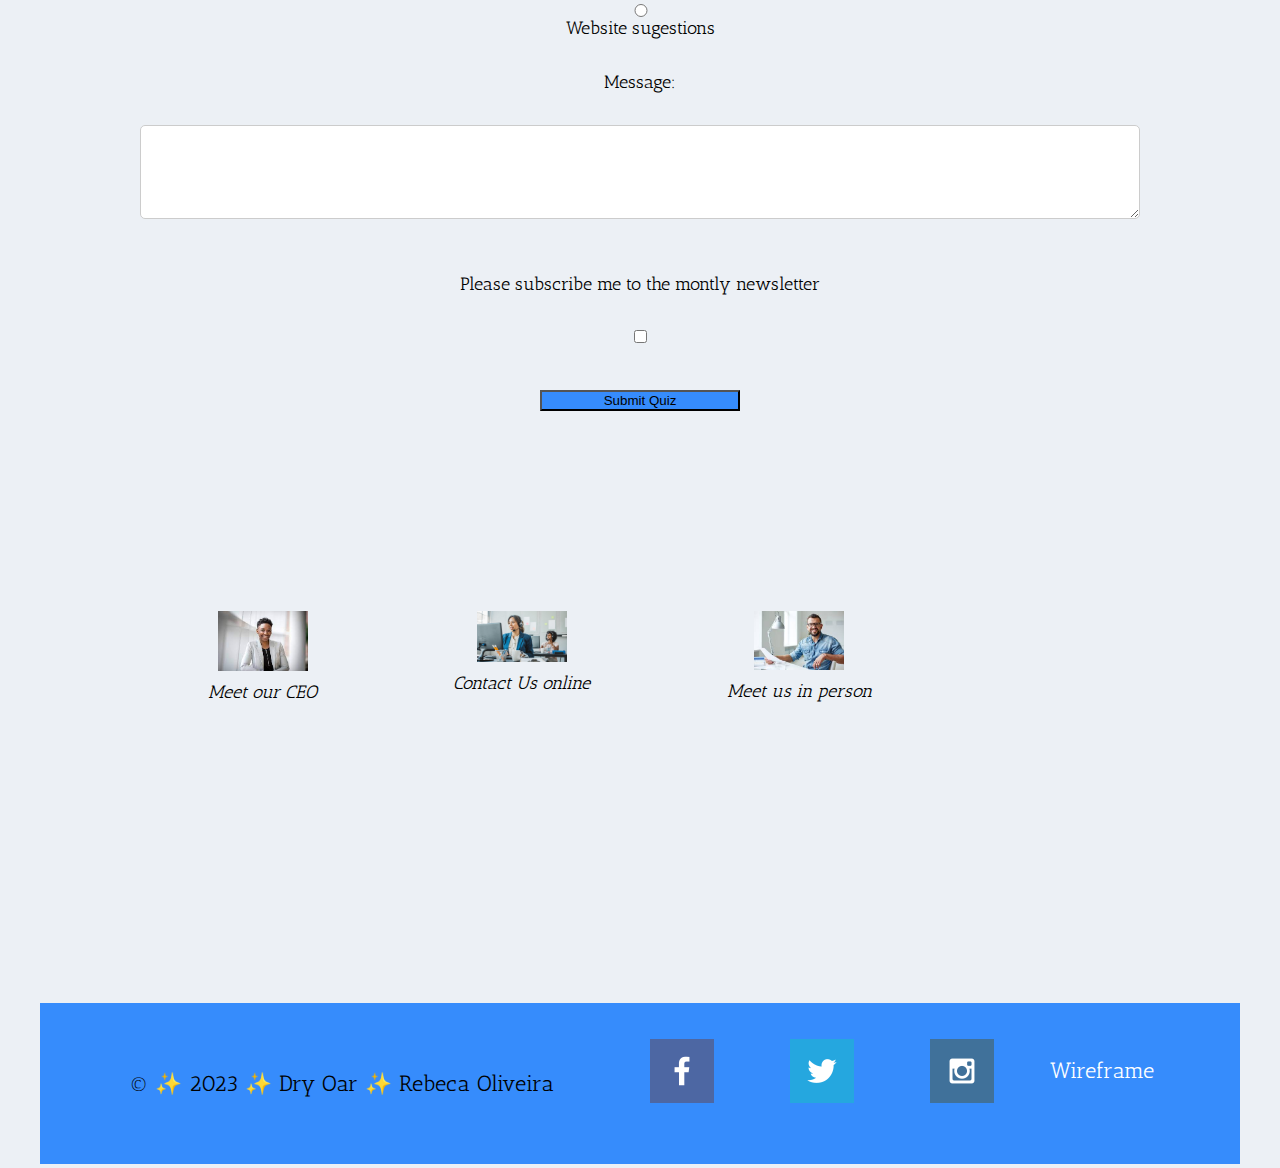
<file: wwr/contact.html>
<!DOCTYPE html>

<html lang="en-US">

    <head>
        <meta charset="utf-8">
        <meta name="viewport" content="width=device-width, initial-scale=1">
        <title>Contact us/ white water rafting</title>
        <meta name="decription" content="This page will provide contact information, history, and promotions.">
        <link rel="stylesheet" href="styles/rafting.css">
        <meta name="author" content="Rebeca Oliveira">
    </head>

    <body>
        <header>

            <img src="images/logo.png" alt="Rafting Site Logo">
             
            <nav>
                <a href="index.html">Home</a>
                <a href="about.html">About Us</a>
                <a href="trips.html">Trips</a>
                <a href="contact.html">Contact Us</a>
                
            </nav>   

        </header>


        <main>
            <h1>Contact Us</h1>
            <h2>Send us a message</h2>
                
            
            <p>Address: bdhbcdbskjvbsj</p>
            <p>Phone: 7866539974</p>
            <p>E-mail: jvbfjavbabf@jsbv.vnj</p>
            
            <div class="map">
                <iframe src="https://www.google.com/maps/embed?pb=!1m14!1m12!1m3!1d1759.1032279574838!2d-110.95261605760057!3d32.23415316531171!2m3!1f0!2f0!3f0!3m2!1i1024!2i768!4f13.1!5e0!3m2!1spt-BR!2sus!4v1679806252627!5m2!1spt-BR!2sus" width="600" height="450" style="border:0;" allowfullscreen="" loading="lazy" referrerpolicy="no-referrer-when-downgrade"></iframe>
            </div>

            

            <form>
                <label for="q1">Name:</label>
                <input type="text" id="q1" name="q1"><br><br>
            
                <label for="q1">Email address:</label>
                <input type="text" id="q3" name="q3"><br><br>
                <label for="q3">Why are you contacting us?</label><br>
                <input type="radio" id="q3-1" name="q3" value="general">
                <label for="q3-1">General Inquiry</label><br>
                <input type="radio" id="q3-2" name="q3" value="reservation">
                <label for="q3-2">Reservation questions</label><br>
                <input type="radio" id="q3-3" name="q3" value="website">
                <label for="q3-3">Website sugestions</label><br>
                

                <label for="q2">Message:</label><br>
                <textarea id="q2" name="q2" rows="4" cols="50"></textarea><br><br>
            
                <label for="q4">Please subscribe me to the montly newsletter</label><br>
                <input type="checkbox" id="q4" name="q4"><br><br>
            
                <button type="submit">Submit Quiz</button>
            </form>
            
            <div class="employee">
            <figure>
                <img src="images/ceo.jpeg" alt="Explore nature around you">
                <figcaption>Meet our CEO</figcaption>
            </figure>

            <figure>
                <img src="images/team.jpeg" alt="Explore nature around you">
                <figcaption>Contact Us online</figcaption>
            </figure>

            <figure>
                <img src="images/contactyou.jpeg" alt="Explore nature around you">
                <figcaption>Meet us in person</figcaption>
            </figure>
            </div>
        

        </main>


        <footer>
            <p>© ✨ 2023 ✨  Dry Oar ✨  Rebeca Oliveira</p>
            
            <nav class="sociallinks">
                <a href="https://facebook.com">
                  <img src="images/facebook.png" alt="Facebook">
                </a>
                <a href="https://twitter.com">
                  <img src="images/twitter.png" alt="Twitter">
                </a>
                <a href="https://instagram.com">
                  <img src="images/instagram.png" alt="Instagram">
                </a>
                <a href="https://app.moqups.com/S36EjZOQnEIf8T0Gbt5Qzs2PZNSnxYge/view/page/a29d6f3c2">Wireframe</a>
              </nav>
        </footer>
    </body>
</html>
</file>
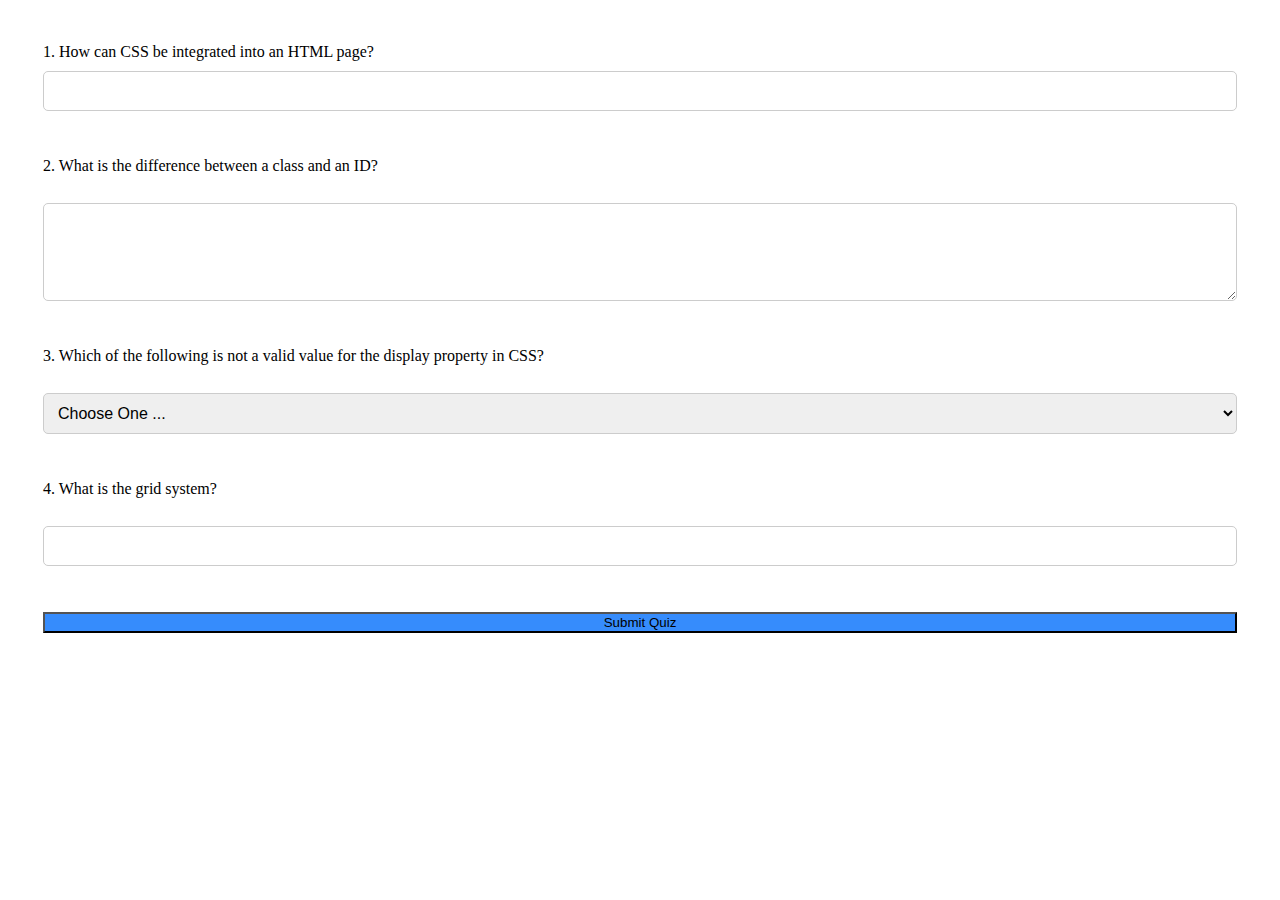
<file: wwr/quiz.html>
<!DOCTYPE html>
<html lang="en">
<head>
    <meta charset="UTF-8">
    <meta http-equiv="X-UA-Compatible" content="IE=edge">
    <meta name="viewport" content="width=device-width, initial-scale=1.0">
    <title>Quiz</title>
    <link rel="stylesheet" href="styles/quiz.css">
</head>
<body>
   <form>
    <label for="q1">1. How can CSS be integrated into an HTML page?</label>
    <input type="text" id="q1" name="q1"><br><br>

    <label for="q2">2. What is the difference between a class and an ID?</label><br>
      <textarea id="q2" name="q2" rows="4" cols="50"></textarea><br><br>

    <label for="q3">3. Which of the following is not a valid value for the display property in CSS?</label><br>
    <select id="q3" name="q3">
      <option value="" selected disabled>Choose One ...</option>
      <option value="block">block</option>
      <option value="inline">inline</option>
      <option value="hide">hide</option>
    </select><br><br>

    <label for="q4">4. What is the grid system?</label><br>
      <input type="number" id="q4" name="q4"><br><br>

    <button type="submit">Submit Quiz</button>

   </form>
</body>
</html>
</file>
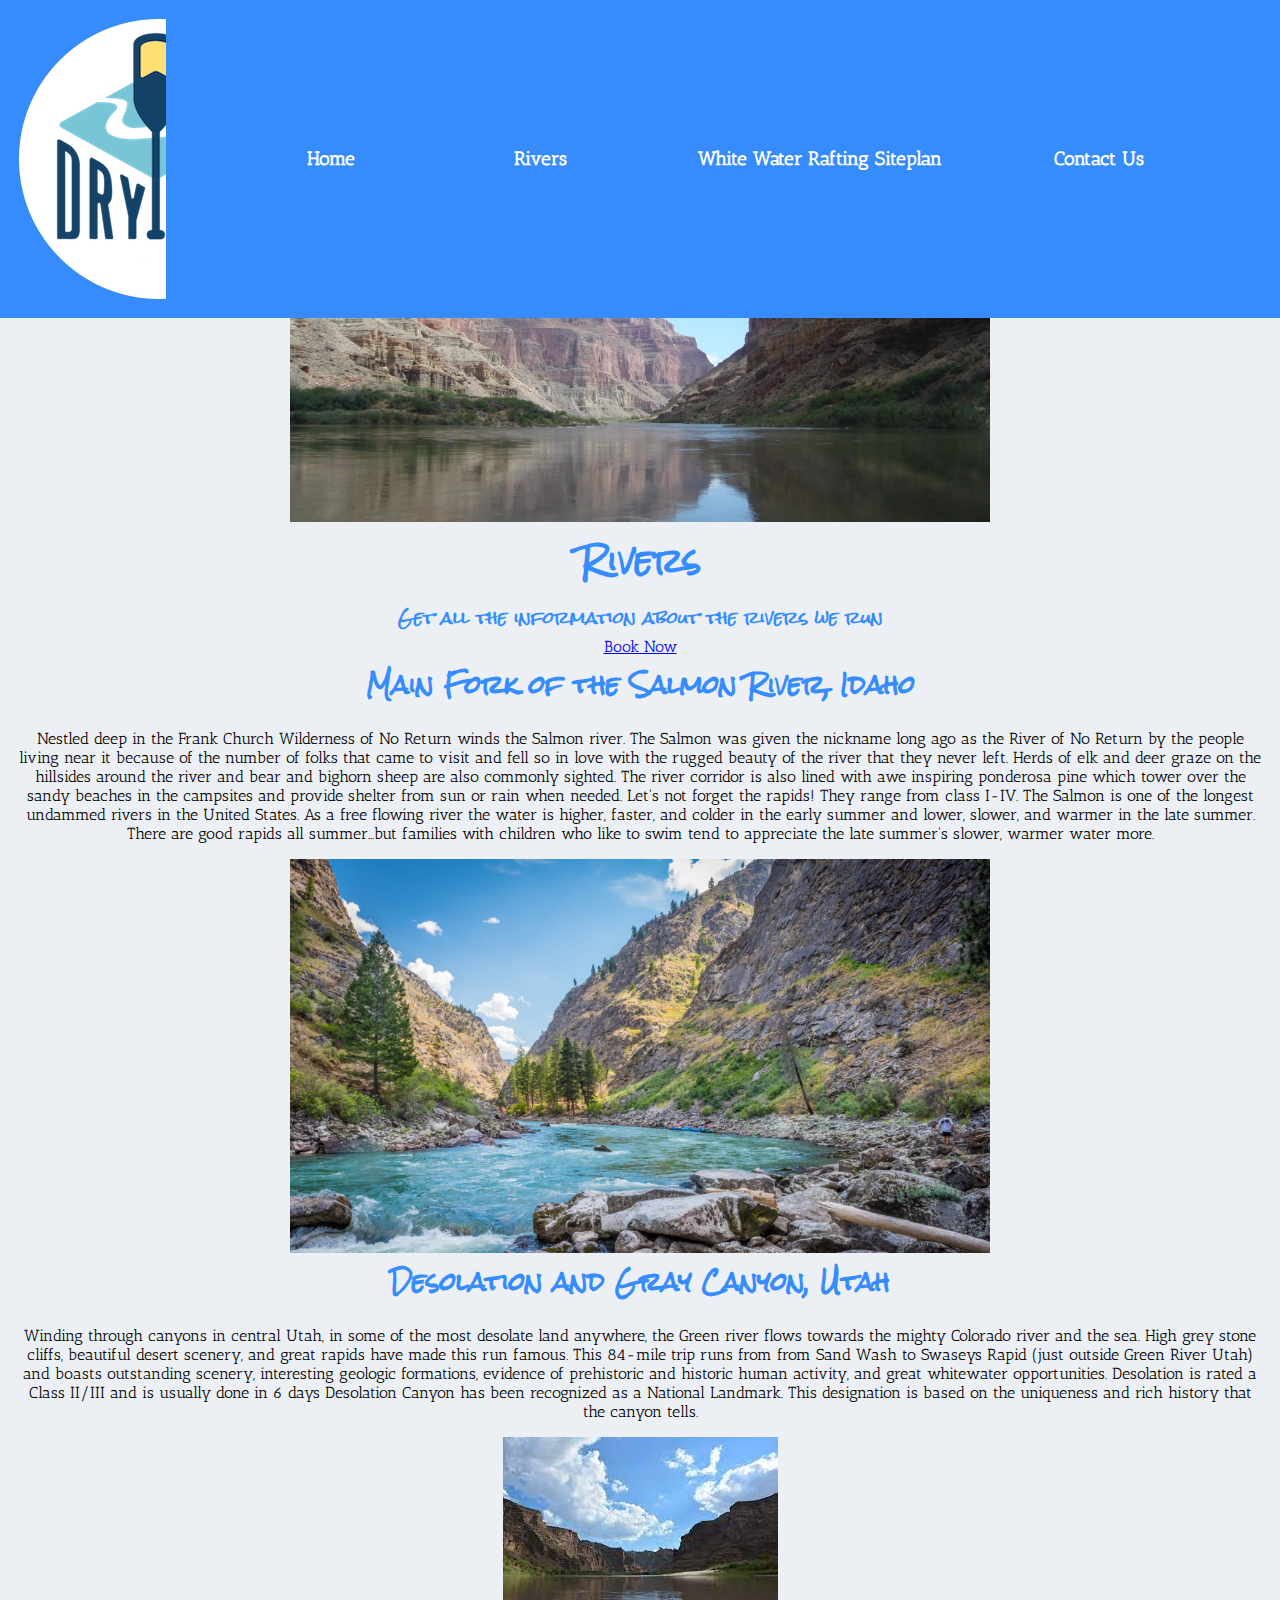
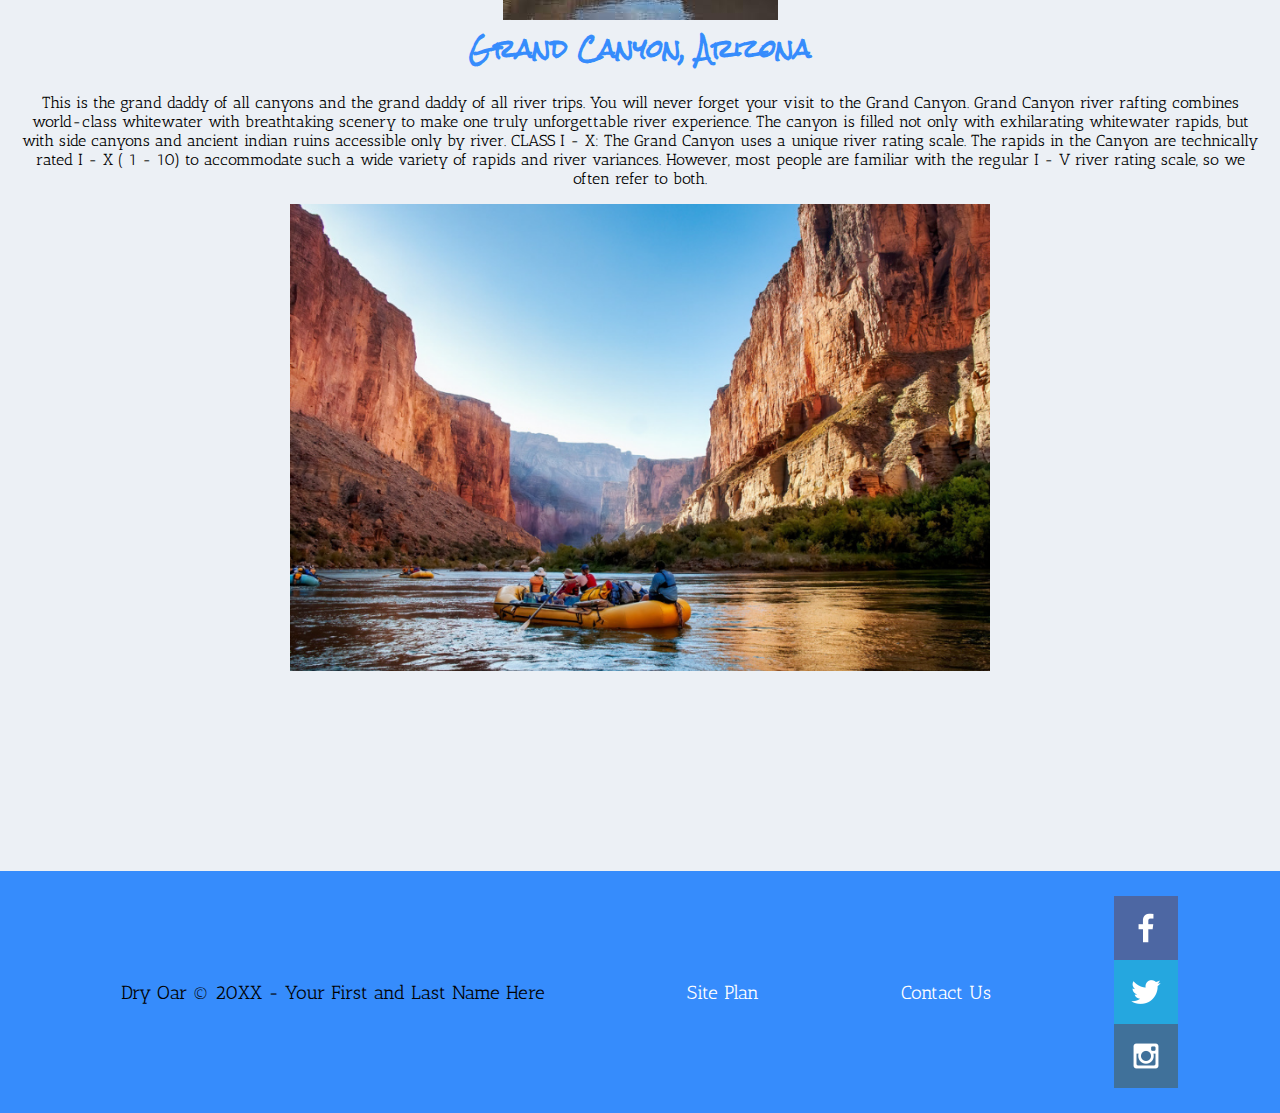
<file: wwr/rivers.html>
<!DOCTYPE html>
<html lang="en">

<head>
    <meta charset="UTF-8">
    <meta http-equiv="X-UA-Compatible" content="IE=edge">
    <meta name="viewport" content="width=device-width, initial-scale=1.0">
    <title>Whitewater Rafting Vacations | Dry Oar Boating | Home</title>
    <link rel="stylesheet" href="styles/style.css">
    <link rel="fonts" href="https://fonts.googleapis.com/css2?family=Rock+salt">
    <style>
      @import url('https://fonts.googleapis.com/css2?family=Rock+Salt&display=swap');
      @import url('https://fonts.googleapis.com/css2?family=Antic+Slab&display=swap');
      @import url('https://fonts.googleapis.com/css2?family=Antic+Slab&family=Maven+Pro:wght@700&display=swap');
    </style>
</head>
<body>
  <div id="content">
    <header>
      <a id="https://byui-wdd.github.io/wdd130/rafting_images/dryoarlogo.png" href="index.html">
        <img class="logo" src="images/dryoarlogo.png" alt="Dry Oar Logo">
      </a>
      <nav>
        <a href="index.html" target="_blank">Home</a>             
        <a href="rivers.html" target="_blank">Rivers</a>
        <a href="wwr/site-plan-rafting.html" target="_blank">White Water Rafting Siteplan</a>
        <a href="contactus.html" target="_blank">Contact Us</a>
      </nav>
    </header>
    <div id="rivers">
      <div id="rivers-box">
         <img id="rivers-img" src="images/river-wide2.jpg" alt="People enjoying white water rafting"> 
      </div>
      <section id="rivers-msg">
        <h1 class="home-title">Rivers</h1>
        <h4>Get all the information about the rivers we run</h4>
        <div class="button-box">
          <a class="book" href="rates.html">Book Now</a>
        </div>
      </section>
    </div>
    <main class="home-grid">
      <section class="msg">
          <h2>Main Fork of the Salmon River, Idaho</h2>
          <p>Nestled deep in the Frank Church Wilderness of No Return winds the Salmon river. The Salmon was given the nickname long ago as the River of No Return by the people living near it because of the number of folks that came to visit and fell so in love with the rugged beauty of the river that they never left.

            Herds of elk and deer graze on the hillsides around the river and bear and bighorn sheep are also commonly sighted. The river corridor is also lined with awe inspiring ponderosa pine which tower over the sandy beaches in the campsites and provide shelter from sun or rain when needed.
            
            Let's not forget the rapids! They range from class I-IV. The Salmon is one of the longest undammed rivers in the United States. As a free flowing river the water is higher, faster, and colder in the early summer and lower, slower, and warmer in the late summer. There are good rapids all summer...but families with children who like to swim tend to appreciate the late summer's slower, warmer water more.</p>
      </section>
      <div id="rivers">
        <img id="card-img" src="images/middleforksalmon.jpg" alt="Middle fork image">
      </div>
      <section class="msg">
          <h2>Desolation and Gray Canyon, Utah</h2>
          <p>Winding through canyons in central Utah, in some of the most desolate land anywhere, the Green river flows towards the mighty Colorado river and the sea. High grey stone cliffs, beautiful desert scenery, and great rapids have made this run famous. This 84-mile trip runs from from Sand Wash to Swaseys Rapid (just outside Green River Utah) and boasts outstanding scenery, interesting geologic formations, evidence of prehistoric and historic human activity, and great whitewater opportunities.

            Desolation is rated a Class II/III and is usually done in 6 days
            
            Desolation Canyon has been recognized as a National Landmark.  This designation is based on the uniqueness and rich history that the canyon tells.</p>
      </section>
      <div id="rivers">
        <img id="card-img" src="images/gray-canyon2.jpg" alt="Gray canyon image">
      </div>
      <section class="msg">
          <h2>Grand Canyon, Arizona</h2>
          <p>This is the grand daddy of all canyons and the grand daddy of all river trips. You will never forget your visit to the Grand Canyon.

            Grand Canyon river rafting combines world-class whitewater with breathtaking scenery to make one truly unforgettable river experience. The canyon is filled not only with exhilarating whitewater rapids, but with side canyons and ancient indian ruins accessible only by river.
            
            CLASS I - X: The Grand Canyon uses a unique river rating scale. The rapids in the Canyon are technically rated I - X ( 1 - 10) to accommodate such a wide variety of rapids and river variances. However, most people are familiar with the regular I - V river rating scale, so we often refer to both.</p>
      </section>
      <div id="rivers">
        <img id="card-img" src="images/Grand-Canyon.png" alt="Grand-Canyon image">
      </div>
    </main>
    <footer>
      <p>Dry Oar © 20XX - Your First and Last Name Here</p>
      <p><a href="site-plan-rafting.html">Site Plan</a></p>
      <p><a href="contactus.html">Contact Us</a></p>
      <div class="social">
          <a href="https://facebook.com" target="_blank">
              <img src="images/facebook.png" alt="fb icon">
          </a>
          <a href="https://twitter.com" target="_blank">
              <img src="images/twitter.png" alt="twitter icon">
          </a>
          <a href="https://instagram.com" target="_blank">
              <img src="images/instagram.png" alt="instagram icon">
          </a>
      </div>
  </footer>
              
  </div>
</body>
</html>
</file>
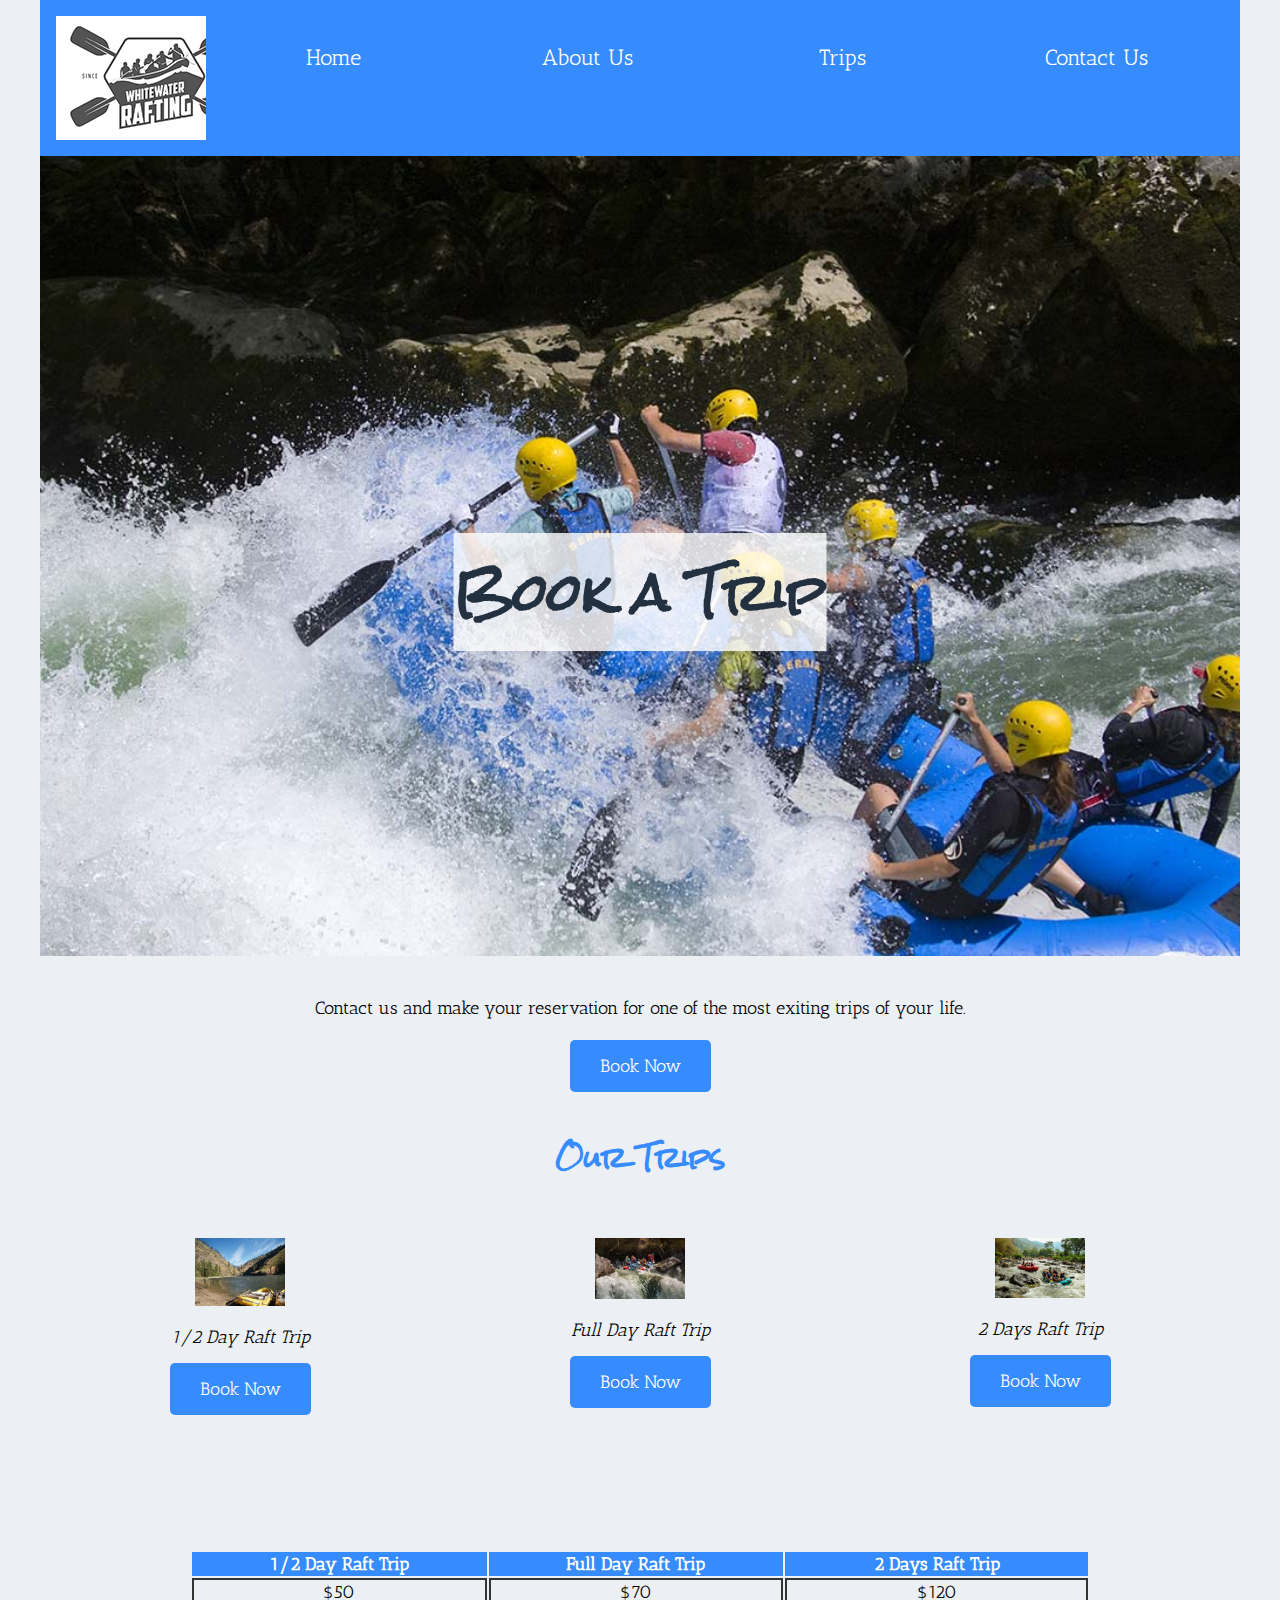
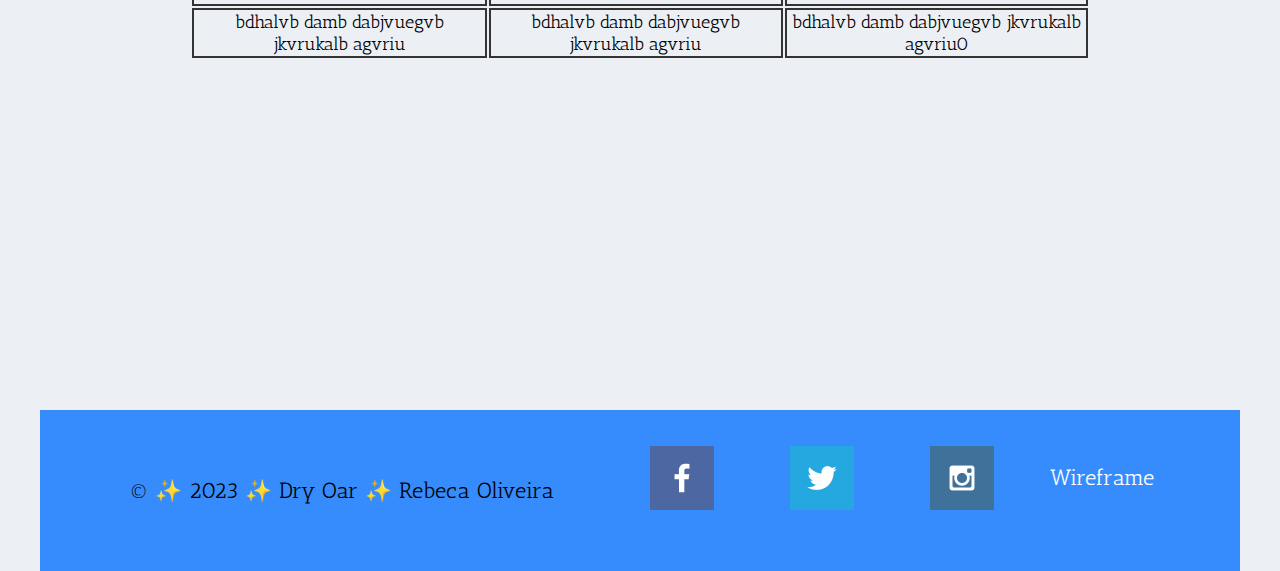
<file: wwr/trips.html>
<!DOCTYPE html>
<html lang="en">

    <head>
        <meta charset="utf-8">
        <meta name="viewport" content="width=device-width, initial-scale=1">
        <title>Trips</title>
        <meta 
            name="decription"
            content="This page will provide contact information, history, and promotions.">
        <link rel="stylesheet" href="styles/rafting.css">
    </head>


<body>
    <header>

        <img src="images/logo.png" alt="Rafting Site Logo">
         
        <nav>
            <a href="index.html">Home</a>
            <a href="about.html">About Us</a>
            <a href="trips.html">Trips</a>
            <a href="contact.html">Contact Us</a>
            
        </nav>   

    </header>

    <main>

        <div class="book-trip">
            <h1 class="overlay">Book a Trip</h1>
            <img class="img-overlay" src="images/book.jpeg" alt="book a trip">
        </div>

        <section>
            <p>Contact us and make your reservation for one of the most exiting trips of your life.</p>
            <a class='book' href="contact.html">Book Now</a>
        </section>

        <section>
            <h2 class="h2">Our Trips</h2>
            <div class="trips">
                
                <div class="trip">
                    <figure>
                        <img src="images/trip1.jpeg" alt="trip 1">
                            <figcaption>1/2 Day Raft Trip</figcaption>      
                    </figure>
                    <a class='book' href="contact.html">Book Now</a>
                </div>
                
                <div class="trip">
                    <figure>
                        <img src="images/trip2.jpeg" alt="trip 2">
                            <figcaption>Full Day Raft Trip</figcaption>
                    </figure>
                    <a class='book' href="contact.html">Book Now</a>
                </div>
                
                <div class="trip">
                    <figure>
                        <img src="images/trip3.jpeg" alt="trip 3">
                            <figcaption>2 Days Raft Trip</figcaption>
                    </figure>
                    <a class='book' href="contact.html">Book Now</a>
                </div>
            </div>
        </section>

        <div class="padding">
            <table>
                <thead>
                    <tr>
                        <th colspan="1">1/2 Day Raft Trip</th>
                        <th colspan="1">Full Day Raft Trip</th>
                        <th colspan="1">2 Days Raft Trip</th>
                    </tr>
                </thead>
                <tbody>
                    <tr>
                        <td>$50</td>
                        <td>$70</td>
                        <td>$120</td>
                    </tr>
                </tbody>
                <tbody>
                    <tr>
                        <td>bdhalvb damb dabjvuegvb jkvrukalb agvriu</td>
                        <td>bdhalvb damb dabjvuegvb jkvrukalb agvriu</td>
                        <td>bdhalvb damb dabjvuegvb jkvrukalb agvriu0</td>
                    </tr>
                </tbody>
            </table>
        </div>
        


    </main>
</body>



<footer>
    <p>© ✨ 2023 ✨  Dry Oar ✨  Rebeca Oliveira</p>
            
            <nav class="sociallinks">
                <a href="https://facebook.com">
                  <img src="images/facebook.png" alt="Facebook">
                </a>
                <a href="https://twitter.com">
                  <img src="images/twitter.png" alt="Twitter">
                </a>
                <a href="https://instagram.com">
                  <img src="images/instagram.png" alt="Instagram">
                </a>
                <a href="https://app.moqups.com/S36EjZOQnEIf8T0Gbt5Qzs2PZNSnxYge/view/page/a29d6f3c2">Wireframe</a>
              </nav>
</footer>

</html>
</file>
<file: styles.css>
* {
    margin: 0;
    padding: 0;
    box-sizing: border-box;
  }

body {
  font-size: 16px;
  font-family: Arial, Helvetica, sans-serif;
}

nav {
    background-color: steelblue;
    padding: 3rem;
    line-height: 3em;
    text-align: center;
    display: flex;
    justify-content: space-around;

}

nav a {
    color: white;
    display: block;
    padding:20px
}


header, .grid footer {
  max-width: 100%;
  margin: 0 auto;
}


h1 {
    color: steelblue;
    margin-bottom: 1rem;
    border-bottom: 1px solid steelblue;
}

p {
    padding: 10px;
    margin: 1px;
}

main {
    /* you most likely will have other declarations here */
    float: inline-end;
    width: 650px;
    height: auto;
    padding: 2px;
    display: flex;
    margin: 1rem;
    flex-direction: column;
  }

.container{
  display: flex;
  align-items: center;
}

.picture {
  margin-left: 20px;
}

.picture img {
  width: 200px;
}

.paragraph {
  width: calc(100% - 220px);

}

  aside img { 
    width: 280px;
    height: auto;
  }

  aside h2 {
    position: absolute;
    top: 47px;
    left: 150px;
  }

  footer {
    margin-top: 5rem;
    border-top: 1px solid #000;
    text-align: center;
  }

/* Class Selectors */

.box{
    margin: 1rem;
    border: 1px solid rgba(0,0,0,.1);
    padding: 1rem;
    background-color: #eee;
    color: #000,
  }
  
.indent {
  padding-left: 1rem;
}
  
.grid {
  display: grid;
  align-items: center;

}
aside {
  width: 20rem;
  text-align: center;
  position: relative;
  grid-column: 2;
  grid-row: 1;
  display: flex;
  align-self: center;
}
</file>
<file: about_me/styles/styles.css>
nav {
    background-color: steelblue;
    padding: 10px;
}

nav a {
    color: white;
    display: block;
    padding:20px
}

h1 {
    color: steelblue;
}

img {
    width: 150px;
    height: auto;
    border: 1px solid steelblue;
    padding: 2px;
    box-shadow: 0 0 30px gray;
}

p {
    padding: 10px;
}
</file>
<file: wwr/styles/rafting.css>
/* Google Fonts link*/
@import url('https://fonts.googleapis.com/css2?family=Rock+salt&family=antic+slab:ital,wght@0,400;0,700;1,400&display=swap');
@import url('https://fonts.googleapis.com/css2?family=Rock+Salt&display=swap');
@import url('https://fonts.googleapis.com/css2?family=Antic+Slab&display=swap');
@import url('https://fonts.googleapis.com/css2?family=Antic+Slab&family=Maven+Pro:wght@700&display=swap');

:root {
    /*Color scheme*/
    --primary-color: #368CFC   ;
    --secondary-color: #FF8547 ;
    --accent1-color: #99E6FF;
    --accent2-color: #FFE4C2;

    /*Fonts */
  --heading-font: "Rock Salt";
  --paragraph-font: "antic slab", "Maven Pro", sans-serif;

  /* Color for each paragraph */
  --headline-color-on-white: #368CFC;  /* headlines on a white background */ 
  --headline-color-on-color: white; /* headlines on a colored background */ 
  --paragraph-color-on-white: #368CFC; /* paragraph text on a white background */ 
  --paragraph-color-on-color: white; /* paragraph text on a colored background */ 
  --paragraph-background-color: #368CFC ;
  --nav-link-color: #368CFC;
  --nav-background-color: #FFE4C2;
  --nav-hover-link-color: white;
  --nav-hover-background-color: #368CFC;
}

body {
    font-family:"Antic Slab", serif, "Maven Pro", sans-serif;
    width: 1200px;
    margin: 0 auto;
    padding: 0;
    font-size: 18px;
    text-align: center;
    background-color: #ecf0f5;
  }
  #background {
    height: 725px;
    background-color: #ecf0f5;
  }

  h1, h2, h3, h4, h5, h6 {
    font-family: 'Rock Salt', cursive;
    color: #368CFC;
    text-align: center;
  }
  h2 {
    text-align: center;
    margin: 0;
  }
  hr {
    height: 3px;
    margin: 35px 0;
    background: var(--accent1-color);
  }
  header {
    padding: 1rem;
    text-align: center;
    color: white;
    background-color:#368CFC;
    display: grid;
    grid-template-columns: 150px auto;
  }
  header > h1, header > h2 {
    color: white;
  }
  p {
    font-family: 'Antic Slab', serif, 'Maven Pro', sans-serif;
    color: black;
    padding: 1em;
  }

  nav {
    background-color: #368CFC;
    line-height: 3em;
    text-align: center;
    font-size: 1.2em;
    display: flex;
    justify-content: space-around;
  }
  nav  {
    list-style-type: none;
    display: flex;
  }
  nav a {
    padding:35px;
    min-width: 120px;
    text-decoration: none;
    padding: 10px;
    text-align: center;
    color: white;
  }
  nav a:link, nav a:visited {
    color: white;
  }
  nav a:hover {
    color:white;
    background-color:#FFE4C2;
  }

main {
  width: 1200px;
}
 
.hero.background {
  padding: 40px;
  align-items: center;
  width: 100%;
}


.hero{
  position: relative;
  display: inline-block;
}

.hero img{
  display: block;
  max-width: 100%;
  height: auto;
}

.overlay-background .hero-top{
  position: absolute;
  top: 60%;
  left: 50%;
  transform: translate(-50%, -50%);
  z-index: 1;
  background: rgba(255, 255, 255, 0.8);
  padding: 20px;
  text-align: center;
}

.overlay-background h1 {
  margin-top: 0;
  position: absolute;
  top: 30%;
  left: 50%;
  transform: translate(-50%, -50%);
  z-index: 1;
  background: rgba(255, 255, 255, 0.8);
  padding: 20px;
  text-align: center;
}

.hero-top {
  display: flex;
  justify-content: center;
}

  section {
    text-align: center;
    width: 100%;
  }

  .adventure{
    display: flex;
    align-items: center;
    width: 1200px;
    justify-content: space-around;
  }

  figure {
    margin: 0;
    padding: 0;
  }

  figure img{
    width: 90px;
    margin: 0;
    padding: 0;
  }

  figcaption{
    font-style: italic;
    margin-top: 5px;
    text-align: center;
  }


  .about img{
    width: 220px;
    height: auto;

  }

.about .hero article img{
  width: 220px;
}
  .about .hero img {
    width: 100%;
  }

form{
    padding: 100px;
    display: flex;
    flex-direction: column;
}

label {
    margin-bottom: 10px;
}

input[type="text"], textarea, select, input[type="number"] {
    padding: 10px;
    border-radius: 5px;
    border: 1px solid #ccc;
    margin-bottom: 10px;
    font-size: 16px;
}


button {
    background-color: #368CFC;
    color: black;
    width: 200px;
    text-align: center;
    align-self: center;
}

.employee {
  padding: 100px;
  display: flex;
  justify-content: space-around;
  width: 800px;
  text-align: center;
}

.book-trip {
  position: relative;
  bottom: 0;
  text-align: center;
}


.overlay {
  position: absolute;
  top: 50%;
  left: 50%;
  transform: translate(-50%, -50%);
  color: rgb(35, 48, 63);
  font-size: 50px;
  background: rgba(255, 255, 255, 0.8);
  font-weight: bold;
}

.book-trip img{
  width: 100%;
}

.book {
  background-color:#368CFC;
  color: white;
  text-decoration: none;
  padding: 15px 30px;
  margin-top: 50px;
  border-radius: 5px;
  position: relative;
  z-index: 1;
}
.book:hover{
  background-color:#368CFC;
  color:white;
}

.h2 {
  padding: 3rem;
}

.trips {
  display: flex;
  flex-wrap: wrap;
  justify-content: space-around;
}

.trip a.book {
  bottom: 0;
  transform: translateX(-50%);
  background-color: #368CFC;
  color: white;
  text-decoration: none;
  border-radius: 5px;
}

.trips figcaption{
  font-style: italic;
  margin-top: 5px;
  margin-bottom: 30px;
  text-align: center;  
}

.trips img {
  max-width: 100%;
  height: auto;
  margin-bottom: 10px;
 
}

.padding {
  padding: 150px;
}

table td {
    border: 2px solid #333;
}

thead,
tfoot {
    background-color: #368CFC;
    color: #fff;
}


/*home page*/

.home-title {
  text-align: center;
}

#hero {
  margin-top: 0px; 
  align-items: center;
}

#hero-box {
  text-align: center;
}

#hero-msg {
  color: rgb(62, 61, 61);
  margin-top: 50px; 
}

#hero-img {
  width: 100%;
  height: auto;
}

.logo {
  width: 100px;
}
.icon {
  width: 80px;
  padding-top: 10px;
}

.book {
  background-color:#368CFC;
  color:white;
  text-decoration: none;
  padding: 15px 30px;
  margin-top: 50px;
  border-radius: 5px;
}

.book:hover {
  background-color:#368CFC;
  color:white;
}
.join {
  background-color:#368CFC;
  color: white;
  text-decoration: none;
  padding: 15px 30px;
  margin-top: 50px;
  border-radius: 5px;
}
.join:hover{
  background-color:#368CFC;
  color:white;
}
.colors {
  width: 100%;
  min-width: 350px;
  margin: 30px auto;
  text-align: center;
}
.colors th {
  background-color: #368CFC;
}
.colors td{
  width: 25%;
  height: 3em;
}
.primary {
  background-color: var(--primary-color);
}
.secondary {
  background-color: var(--secondary-color);
}
.accent1 {
  background-color: var(--accent1-color);
}
.accent2{
  background-color: var(--accent2-color);
}
p.colored {
  background-color:#368CFC;
  color:white;
}

.sitemap {
  display: grid;
  justify-content: center;

  grid-template-columns: repeat(6, 15%);
  grid-template-rows: 3em 1.5em 1.5em 3em;
  grid-template-areas: ". . home home . ."
    ". . . top . ."
    ". left left right right ."
    "page2 page2 . . page3 page3";
}
.sitemap > div {
  text-align: center;
}
.sm-home {
  grid-area: home;
  background-color: #ccc;
  line-height: 3em;
}
.sm-page2 {
  grid-area: page2;
  background-color: #FFE4C2;
  line-height: 3em;
}
.sm-page3 {
  grid-area: page3;
  background-color: #FFE4C2;
  line-height: 3em;
}
.top {
  grid-area: top;
  border-left: 1px solid;
}
.left {
  grid-area: left;
  border-top: 1px solid;
  border-left: 1px solid;
}
.right {
  grid-area: right;
  border-top: 1px solid;
  border-right: 1px solid;
}
.msg {
  background-color:#FFE4C2;
  padding: 40px;
  grid-column: 6/10;
  grid-row: 6/7;
  box-shadow: 5px 5px 10px #6f7364;
}
.msg h2 {
  color: #368CFC;
  font-family: "Rock salt";
    
}

.rivers-card{
  margin: 200px 0;
}

.camping-card {
  margin: 200px 0;
}

.rapids-card {
  margin: 200px 0;
}
.card-img {
  border: 10px solid #d9c2a3;
  transition: transform .5s;
  box-shadow: 5px 5px 10px #6f7364;
  width: 100%;
}
.card-img:hover {
  opacity: .6;
  transform: scale(1.1);
}
.mountains {
  width: 100%;
  grid-column: 2/7;
  grid-row: 5/8;
  box-shadow: 5px 5px 10px #6f7364;
}
.main-section-img {
  box-sizing: border-box;
}
.msg p{
  background-color:#FFE4C2;
  line-height: 1.5em;
  padding-bottom: 15px;
}

  #hero {
      margin-top: 0;
  }
  #hero-msg h1{
      text-align: center;
  }

  #hero-msg {
    text-align: center;
  }
   
  .home-title {
      font-size: 25px;
      color: #6f7364;
  }
  .rivers-card, .camping-card, .rapids-card { 
      margin: 50px auto;
      width: 60%;
  }
  #background {
      display: none;
  }
  .mountains, .msg {
      width: 80%;
      display: block;
      margin: 0 auto;
  }
  
  #logo_link {
    padding-top: 5px;
    justify-self: center;
    align-self: center;
  }

.home-grid {
    display: grid;
    grid-template-columns: 1fr 1fr 1fr;
    width: 100%;
    height: auto;
    padding: 5rem;
}

.rivers-card, .camping-card, .rapids-card {
  width: 80%;
  margin: 0;
  padding: 0;
}

.newsletter{
  background-color: #d9c2a3;
  align-items: center;
}


footer {
    margin-top: 25px;
}

footer {
  background-color:#368CFC;
  color: white;
  padding: 25px 50px;
  margin-top: 200px;
  display: flex;
  justify-content: space-around;
  align-items: center;
}
footer a {
  color:white;
  text-decoration: none;
}
footer a:hover{
  color:white;
}
footer p {
  align-items: center;
  font-size: 1.2em;
}
footer p a:hover {
  text-decoration: underline;
}
</file>
<file: quiz.css>
form{
    padding: 35px;
    display: flex;
    flex-direction: column;
}

label {
    margin-bottom: 10px;
}

input[type="text"], textarea, select, input[type="number"] {
    padding: 10px;
    border-radius: 5px;
    border: 1px solid #ccc;
    margin-bottom: 10px;
    font-size: 16px;
}

button {
    background-color: #368CFC;
    color: black;
}
</file>
<file: positionning/positionstyles.css>
/* CSS - Name: "positionstyles.css" */
/* Activity 1 styles */
.content1 {
  /* This is the parent of the activity 1 boxes. */
  display: grid;
  grid-template-columns: 1fr 1fr;
  justify-items: center;
  grid-gap: 20px;
}
.red1 { 
  width: 100%; 
  height: 100px; 
  background-color: red; 
  grid-column: 1/3;
} 
.green1 {
  width: 200px; 
  height: 200px; 
  background-color: green; 

} 
.yellow1 {
  width: 200px; 
  height: 200px; 
  background-color: gold; 
} 
.blue1 {
  width: 100%; 
  height: 100px; 
  background-color: blue;
  grid-column: 1/3; 
} 
/* Activity 2 styles */ 
.content2 {
  /* This is the parent of the activity 2 boxes. */
  display: grid;
  

}
.red2 {
  width: 100px; 
  height: 100px; 
  background-color: red; 
} 
.green2 { 
  width: 100px; 
  height: 100px; 
  background-color: green; 
  margin-top: -10%;
  margin-left: 10%;
} 
.yellow2 {
  width: 100px; 
  height: 100px; 
  background-color: gold; 
  margin-top: -10%;
  margin-left: 20%;
} 
.blue2 {
  width: 100px; 
  height: 100px; 
  background-color: blue; 
  margin-top: -10%;
  margin-left: 30%;
} 
/* Activity 3 styles */ 
.content3 {
  /* This is the parent of the activity 3 boxes. */
  display: grid;
  grid-template-columns: 1fr 1fr;
  grid-gap: 0px;
  grid-column-gap: 40px;
}
.red3 {
  width: 200%; 
  height: 100px; 
  background-color: red; 
  grid-column: 1/3;
} 
.green3 {
  width: 100%; 
  height: 100px; 
  background-color: green;

} 
.yellow3 {
  width: 100%; 
  height: 100px; 
  background-color: gold; 

} 
.blue3 {
  width: 100%;
  height: 100px; 
  background-color: blue; 
  grid-column: 1/3;
} 
/* Activity 4 styles */ 
.content4 {
  /* This is the parent of the activity 4 boxes. */
  height: 400px;
  display: grid;
  grid-row: 1 / 3;
}
.red4 {
  width: 200px; 
  height: 300px; 
  background-color: red; 
} 
.green4 {
  width: 200px; 
  height: 100px; 
  background-color: green; 
} 
.yellow4 {
  width: 200px; 
  height: 100px; 
  background-color: gold; 
} 
.blue4 {
  width: 200px; 
  height: 100px; 
  background-color: blue; 
  
} 
/* Activity 5 styles */ 
.content5 {
  /* This is the parent of the activity 5 boxes. */
  height: 400px;

}
.red5 { 
  width: 100%; 
  height: 100px; 
  background-color: red; 

} 
.green5 { 
  width: 40%; 
  height: 150px; 
  background-color: green; 
  float: left;
} 
.yellow5 {
  width: 100%; 
  height: 200px; 
  background-color: gold; 
  
} 
.blue5 {
  width: 100%; 
  height: 100px; 
  background-color: blue; 
  float: left;
} 
/* Activity 6 styles */ 
.content6 {
  /* This is the parent of the activity 6 boxes. */
  display: grid;

}
.red6 {
  width: 400px; 
  height: 200px; 
  background-color: red; 
} 
.green6 {
  width: 200px; 
  height: 200px; 
  background-color: green; 
  z-index: 30px;
} 
.yellow6 {
  width: 200px; 
  height: 400px; 
  background-color: gold; 
  grid-column: 1/3;

} 
.blue6 {
  width: 400px; 
  height: 400px; 
  background-color: blue; 
} 


/* Do not make any changes below here */
.activity {
  width: 70%; 
  margin: 20px auto; 
  font-family: Arial, sans-serif; 
  border: 1px solid black; 
  padding: 10px; 
  clear:both; 
  overflow: auto;
} 

.hint {
  border: 1px solid grey;
  background: #e0e0e0;
  padding: .5em;
  position: relative;
  margin: 1em 0;
}
.hint h3 {
  margin: 0;
}
.hint:hover {
  background: #d0d0d0;
}
.hint > div {
  display: none;
}

.hint input[type=checkbox] {
  position: absolute;
  width: 100%;
  height: 100%;
  opacity: 0;
  z-index: 1;
  cursor: pointer;
}

.hint input[type=checkbox]:checked ~ div {
  display: block;
}

.hint i {
  position: absolute;
  transform: translate(-6px, 0);
  margin-top: 16px;
  right: 10px;
  top: -3px;
}
.hint i:before, .hint i:after {
  content: "";
  position: absolute;
  background-color: black;
  width: 3px;
  height: 9px;
}
.hint i:before {
  transform: translate(2px, 0) rotate(45deg);
}
.hint i:after {
  transform: translate(-2px, 0) rotate(-45deg);
}

.hint input[type=checkbox]:checked ~ i:before {
  transform: translate(-2px, 0) rotate(45deg);
}
.hint input[type=checkbox]:checked ~ i:after {
  transform: translate(2px, 0) rotate(-45deg);
}
.hint a {
  position: relative;
  z-index: 1;
}
</file>
<file: wwr/styles/quiz.css>
form{
    padding: 35px;
    display: flex;
    flex-direction: column;
}

label {
    margin-bottom: 10px;
}

input[type="text"], textarea, select, input[type="number"] {
    padding: 10px;
    border-radius: 5px;
    border: 1px solid #ccc;
    margin-bottom: 10px;
    font-size: 16px;
}

button {
    background-color: #368CFC;
    color: black;
}
</file>
<file: wwr/styles/style.css>
* {
  margin: 0;
  padding: 0;
  box-sizing: border-box;
}

body {
    font-family:"Antic Slab", serif, "Maven Pro", sans-serif;
    max-width: 1600px;
    margin: 0 auto;
    padding: 0;
    font-size: 16px;
    text-align: center;
    background-color: #ecf0f5;
    box-sizing: border-box;
    display: block;
  }
  #background {
    height: 725px;
    background-color: #ecf0f5;
  }
  
  img {
    display: block;
    margin: 0 auto;
    max-width: 700px;
  }

  h1 {

  }

  h1, h2, h3, h4, h5, h6 {
    font-family: 'Rock Salt', cursive;
    color: #368CFC;
    text-align: center;
  }
  h2 {
    text-align: center;
    margin: 0;
  }
  hr {
    height: 3px;
    margin: 35px 0;
    background: var(--accent1-color);
  }
  header {
    padding: 1em;
    text-align: center;
    color: white;
    background-color:#368CFC;
    display: grid;
    grid-template-columns: 150px auto;
  }
  header > h1, header > h2 {
    color: white;
  }
  p {
    font-family: 'Antic Slab', serif, 'Maven Pro', sans-serif;
    color: black;
    padding: 1em;
  }

  nav {
    background-color: #368CFC;
    line-height: 3em;
    text-align: center;
    font-size: 1.2em;
    display: flex;
    justify-content: space-evenly;
    padding: 1rem;
    align-items: center;
  }

  nav  {
    list-style-type: none;
    display: flex;
  }

  nav a {
    padding: 35px;
    min-width: 120px;
    text-decoration: none;
    padding: 0.5rem;
    text-align: center;
    color: white;
    display: block;
    font-size: 1.2rem;
    font-weight: 700;
  }

  nav a:link, nav a:visited {
    color: white;
  }

  nav a:hover {
    color:white;
    background-color:#FFE4C2;
  }



footer {
    margin-top: 25px;
}

footer {
  background-color:#368CFC;
  color: white;
  padding: 25px 50px;
  margin-top: 200px;
  display: flex;
  justify-content: space-around;
  align-items: center;
}
footer a {
  color:white;
  text-decoration: none;
}
footer a:hover{
  color:white;
}
footer p {
  font-size: 1.2em;
}
footer p a:hover {
  text-decoration: underline;
}
@media screen and (max-width: 900px) {
  #hero, .home-grid {
      display: block;
      height: auto;
  }
  nav, footer {
      flex-direction: column;
  }
  nav a {
      display: block;
      padding: 15px;
  }

header, footer {
  max-width: 840px;
  margin: 0 auto;
}


  #logo_link {
    padding-top: 5px;
    justify-self: center;
    align-self: center;
  }

  #hero {
    display: grid;
    grid-template-columns: 1fr 3fr 1fr;
    margin-top: 0px; 
    
  
  }

  #hero-box {
    grid-column: 1/4;
    grid-row: 1/3;
    z-index: -1;
    
  }

  #hero-msg h4 {
    color: white;
    grid-column: 2/3;
    grid-row: 1/2;
    margin-top: 100px;
    
}


  .home-title {
    color: #FF8547;
    font-family: 'Rock Salt', cursive;
    font-size: 2em;
    margin-top: 10px;
    align-items: center;
  }
  .logo {
    width: 100px;
  }
  .icon {
    width: 80px;
    padding-top: 10px;
    

  }
  .book {
    background-color:#368CFC;
    color:white;
    text-decoration: none;
    padding: 15px 30px;
    margin-top: 50px;
    border-radius: 5px;

    
  }
  .book:hover {
    background-color:#368CFC;
    color:white;
  }
  .join {
    background-color:#368CFC;
    color: white;
    text-decoration: none;
    padding: 15px 30px;
    margin-top: 50px;
    border-radius: 5px;
  }
  .join:hover{
    background-color:#368CFC;
    color:white;
  }
  .colors {
    width: 100%;
    min-width: 350px;
    margin: 30px auto;
    text-align: center;
  }
  .colors th {
    background-color: #368CFC;
  }
  .colors td{
    width: 25%;
    height: 3em;
  }
  .primary {
    background-color: var(--primary-color);
  }
  .secondary {
    background-color: var(--secondary-color);
  }
  .accent1 {
    background-color: var(--accent1-color);
  }
  .accent2{
    background-color: var(--accent2-color);
  }
  p.colored {
    background-color:#368CFC;
    color:white;
  }
  
  .sitemap {
    display: grid;
    justify-content: center;
  
    grid-template-columns: repeat(6, 15%);
    grid-template-rows: 3em 1.5em 1.5em 3em;
    grid-template-areas: ". . home home . ."
      ". . . top . ."
      ". left left right right ."
      "page2 page2 . . page3 page3";
  }
  .sitemap > div {
    text-align: center;
  }
  .sm-home {
    grid-area: home;
    background-color: #ccc;
    line-height: 3em;
  }
  .sm-page2 {
    grid-area: page2;
    background-color: #FFE4C2;
    line-height: 3em;
  }
  .sm-page3 {
    grid-area: page3;
    background-color: #FFE4C2;
    line-height: 3em;
  }
  .top {
    grid-area: top;
    border-left: 1px solid;
  }
  .left {
    grid-area: left;
    border-top: 1px solid;
    border-left: 1px solid;
  }
  .right {
    grid-area: right;
    border-top: 1px solid;
    border-right: 1px solid;
  }
  .msg {
    background-color:#FFE4C2;
    padding: 35px;
    grid-column: 6/10;
    grid-row: 6/7;
    box-shadow: 5px 5px 10px #6f7364;
  }
  .msg h2 {
    color: #368CFC;
    font-family: "Rock salt";  
  }

  .rivers-card{
    margin: 200px 0;
  }

  .camping-card {
    margin: 200px 0;
  }

  .rapids-card {
    margin: 200px 0;
  }
  .card-img {
    border: 10px solid #d9c2a3;
    transition: transform .5s;
    box-shadow: 5px 5px 10px #6f7364;
    width: 100%;
}
.card-img:hover {
    opacity: .6;
    transform: scale(1.1);
}
.mountains {
    width: 100%;
    grid-column: 2/7;
    grid-row: 5/8;
    box-shadow: 5px 5px 10px #6f7364;
}
  .main-section-img {
    box-sizing: border-box;
}
  .msg p{
    background-color:#FFE4C2;
    line-height: 1.5em;
    padding-bottom: 15px;
  }
  
    #hero {
        margin-top: 0;
    }
    #hero-msg {
        margin-top: 0;
    }
    #hero-msg h4 {
        display: none;
    }
    .home-title {
        font-size: 25px;
        color: #6f7364;
    }
    .rivers-card, .camping-card, .rapids-card { 
        margin: 50px auto;
        width: 60%;
    }
    #background {
        display: none;
    }
    .mountains, .msg {
        width: 80%;
        display: block;
        margin: 0 auto;
    }
    
  }
</file>
